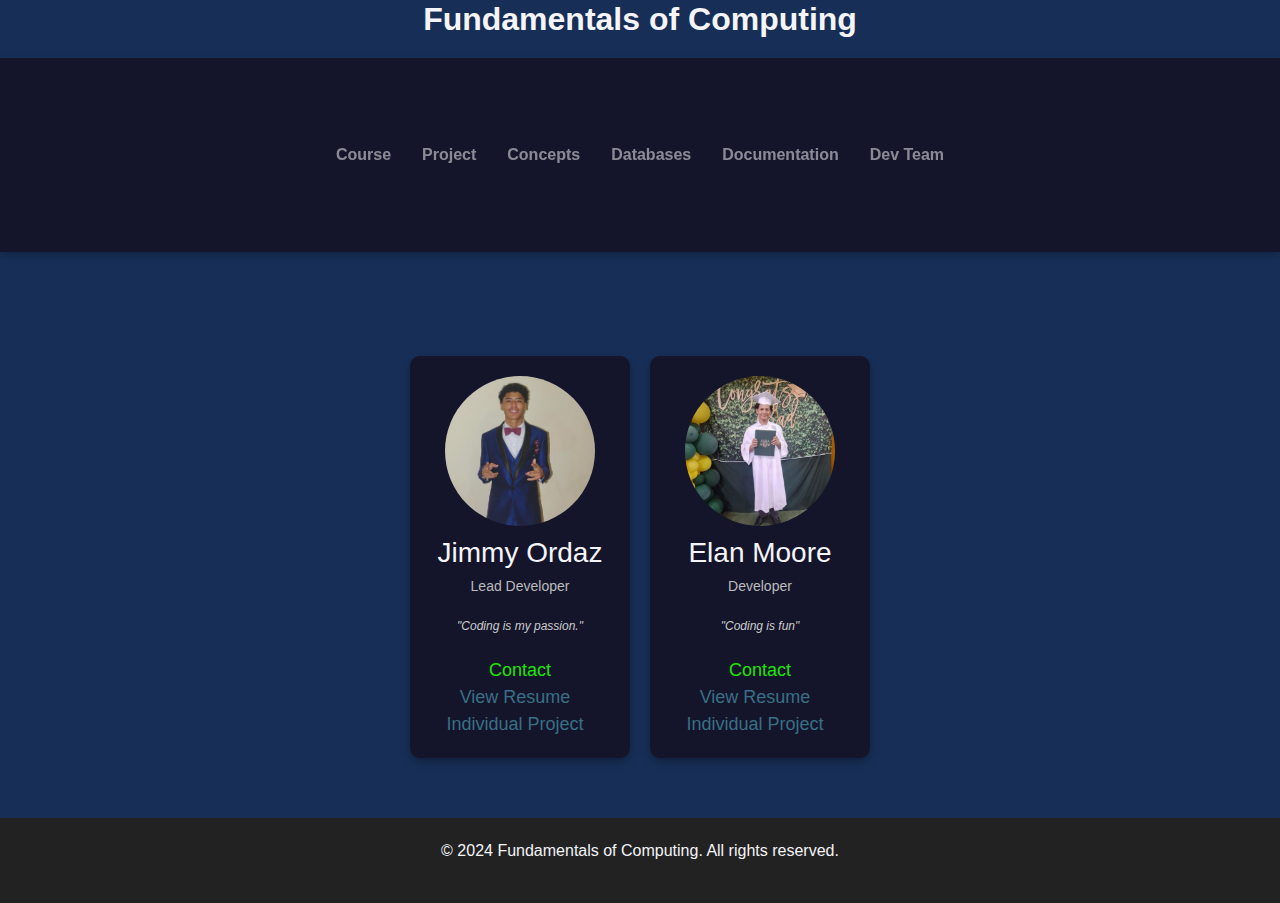
<file: aboutme.html>
<!DOCTYPE html>
<html lang="en">
<head>
    <meta charset="utf-8">
    <meta name="viewport" content="width=device-width, initial-scale=1">
    <title>Fundamentals of Computing</title>
    <link rel="stylesheet" href="https://maxcdn.bootstrapcdn.com/bootstrap/4.0.0/css/bootstrap.min.css">
    
    <style>
        body {
            font-family: 'Lato', sans-serif;
            color: #f9f4f4;
            background-color: #172f57;
            margin: 0;
        }

        /* Updated Navbar Styles */
        .navbar {
            background-color:  #14152b;
            padding: 15px 20px;
            box-shadow: 0 4px 8px rgba(0, 0, 0, 0.2);
            display: flex;
            justify-content: space-between;
            align-items: center;
            position: sticky;
            top: 0;
            z-index: 1000;
            transition: background-color 0.3s ease;
        }

        .navbar:hover {
            background-color: #444;
        }

        .navbar-brand {
            font-size: 24px;
            color: #f4f4f9;
            text-decoration: none;
            display: flex;
            align-items: center;
            transition: color 0.3s ease;
        }

        .navbar-brand img {
            height: 40px;
            margin-right: 10px;
        }

        .navbar-brand:hover {
            color: #ffcc00;
        }

        .navbar-nav {
            list-style: none;
            display: flex;
            gap: 15px;
            margin: 0;
        }

        .navbar-nav a {
            color: #f4f4f9;
            text-decoration: none;
            font-size: 16px;
            padding: 10px 15px;
            transition: background-color 0.3s ease, transform 0.3s ease;
            border-radius: 5px;
            font-weight: bold;
        }

        .navbar-nav a:hover {
            background-color: #555;
            transform: scale(1.1);
            letter-spacing: 1px;
        }

        /* General Container */
        .container {
            padding: 60px 80px;
        }

        h2 {
            text-align: center;
            margin-bottom: 20px;
            color: #f4f4f9;
        }

        p {
            line-height: 1.6;
            margin-bottom: 20px;
        }

        /* Team Section */
        .team {
            display: flex;
            justify-content: center;
            flex-wrap: wrap;
            gap: 20px;
            margin-top: 20px;
        }

        .team-member {
            text-align: center;
            max-width: 220px;
            background-color: #14152b;
            padding: 20px;
            border-radius: 10px;
            box-shadow: 0 4px 8px rgba(0, 0, 0, 0.3);
            transition: transform 0.3s ease, box-shadow 0.3s ease;
        }

        .team-member:hover {
            transform: translateY(-10px);
            box-shadow: 0 6px 12px rgba(0, 0, 0, 0.4);
        }

        .team-member img {
            width: 150px;  
            height: 150px; 
            border-radius: 50%; 
            object-fit: cover;
            margin-bottom: 10px;
        }

        .team-member h3 {
            margin-bottom: 5px;
            color: #f4f4f9;
        }

        .team-member p {
            color: #bbb;
            font-size: 14px;
        }

        /* Quote Styling */
        .team-member .quote {
            font-style: italic;
            color: #ccc;
            font-size: 12px;
            margin-bottom: 10px;
        }

        /* Contact Information */
        .team-member .contact-info {
            font-size: 18px;
            color: #1fe309; /* Original color for emails */
            margin-top: 10px;
            display: inline-block;
            text-decoration: none;
        }

        .team-member .contact-info:hover {
            text-decoration: underline;
        }

        /* Additional styling specifically for "View Resume" and "Individual Project" links */
        .links a {
            font-size: 18px;
            color: #396f85; /* New color for the links */
            text-decoration: none;
            margin-right: 10px; /* Space between links */
        }

        .links a:hover {
            text-decoration: underline;
        }

        /* Footer */
        footer {
            background-color: #222;
            color: #f4f4f9;
            padding: 20px;
            text-align: center;
        }

        /* Responsive Design */
        @media (max-width: 768px) {
            .navbar-nav {
                flex-direction: column;
                align-items: center;
            }

            .container {
                padding: 40px 20px;
            }

            .team {
                flex-direction: column;
                align-items: center;
            }
        }
    </style>
</head>
<body>

<header>
    <h2><b>Fundamentals of Computing</b></h2>
</header>

<nav class="navbar navbar-expand-lg navbar-dark">
    <div class="container">
        <button class="navbar-toggler" type="button" data-toggle="collapse" data-target="#navbarNav" aria-controls="navbarNav" aria-expanded="false" aria-label="Toggle navigation">
            <span class="navbar-toggler-icon"></span>
        </button>
        <div class="collapse navbar-collapse" id="navbarNav">
            <ul class="navbar-nav mx-auto">
                <li class="nav-item"><a class="nav-link" href="index.html">Course</a></li>
                <li class="nav-item"><a class="nav-link" href="project.html">Project</a></li>
                <li class="nav-item"><a class="nav-link" href="concepts.html">Concepts</a></li>
                <li class="nav-item"><a class="nav-link" href="database.html">Databases</a></li>
                <li class="nav-item"><a class="nav-link" href="documentation.html">Documentation</a></li>
                <li class="nav-item"><a class="nav-link" href="aboutme.html">Dev Team</a></li>
                            </ul>
        </div>
    </div>
</nav>

<section class="container mt-4">
    

    <!-- Team Section -->
    <div class="team">
        <!-- Example Team Member -->
        <div class="team-member">
            <img src="jimmy.jpeg" alt="Team Member 1">
            <h3>Jimmy Ordaz</h3>
            <p>Lead Developer</p>
            <p class="quote">"Coding is my passion."</p>
            <a href="mailto:ordazjimmy3@gmail.com" class="contact-info">Contact </a>
            <div class="links">
                <a href="https://ojim12.github.io/HTML-Resume/Resume.HTML" target="_blank">View Resume</a>
                <a href="https://ojim12.github.io/Individual-Project/index.html">Individual Project</a>
            </div>
        </div>
        <!-- Another Team Member -->
        <div class="team-member">
            <img src="elan.jpg" alt="Team Member 2">
            <h3>Elan Moore</h3>
            <p>Developer</p>
            <p class="quote">"Coding is fun"</p>
            <a href="mailto:jane@example.com" class="contact-info">Contact</a>
            <div class="links">
                <a href="https://papielan.github.io/html-resume/resume.html">View Resume</a>
                <a href="https://papielan.github.io/individual-final-project/aboutme.html">Individual Project</a>
            </div>
        </div>
    </div>

</section>

<footer>
    <p>&copy; 2024 Fundamentals of Computing. All rights reserved.</p>
</footer>

<script src="https://code.jquery.com/jquery-3.2.1.slim.min.js"></script>
<script src="https://cdnjs.cloudflare.com/ajax/libs/popper.js/1.11.0/umd/popper.min.js"></script>
<script src="https://maxcdn.bootstrapcdn.com/bootstrap/4.0.0/js/bootstrap.min.js"></script>

</body>
</html>
</file>
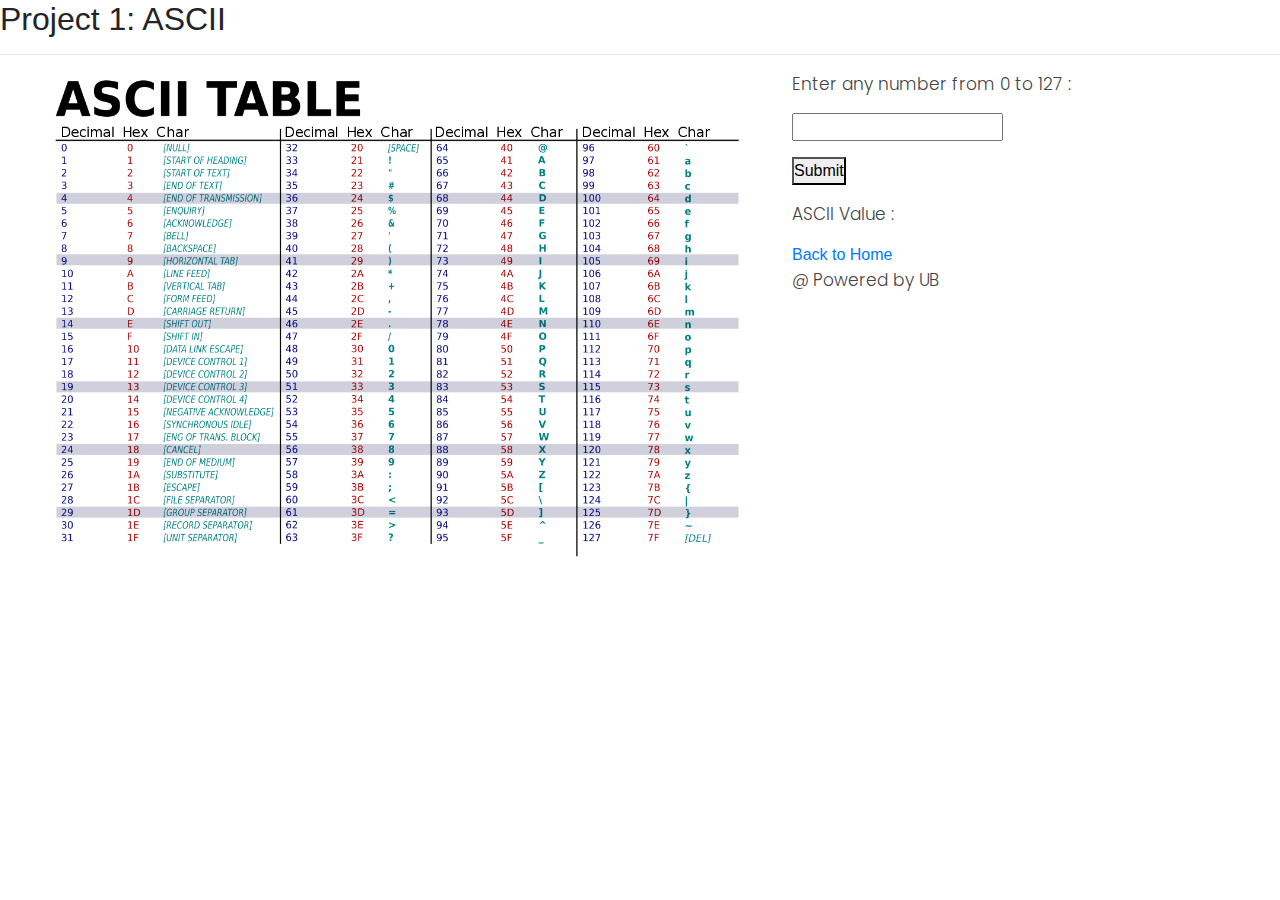
<file: ascii.html>
<!DOCTYPE html>
<html>
<head>
<title>FoC</title>
<link rel="stylesheet" type="text/css" href="style.css">
<link rel="stylesheet" href="https://maxcdn.bootstrapcdn.com/bootstrap/4.0.0/css/bootstrap.min.css" integrity="sha384-Gn5384xqQ1aoWXA+058RXPxPg6fy4IWvTNh0E263XmFcJlSAwiGgFAW/dAiS6JXm" crossorigin="anonymous">
<meta charset="utf-8">
<meta name="viewport" content="width=device-width, initial-scale=1">
<style>
img {
  float: left;
 padding-right: 40px; 
 padding-left: 40px;
 padding-bottom: 40px;
 
}
</style>
</head>
<body>

<section>
<h2>Project 1: ASCII</h2>
<hr>	


<p><img src="ascii.png" style="width:792px;height:528px;"></p>
        
			

<p></p>
<p></p>         


<p>Enter any number from 0 to 127 :</p>
<input id="inputdec" >
<p></p>
<button onclick="decToASCII()">Submit</button>
<p></p>
<p>ASCII Value : </p>
<p id="demo"></p>

<script>
function decToASCII() {
  x = document.getElementById("inputdec").value;
  var res = String.fromCharCode(x);
  document.getElementById("demo").innerHTML = res;
  console.log(res);
}
</script>



</section>


<a href="index.html">Back to Home</a></h3>

<footer>
  <p>@ Powered by UB</p>
</footer>

</body>
</html>
</file>
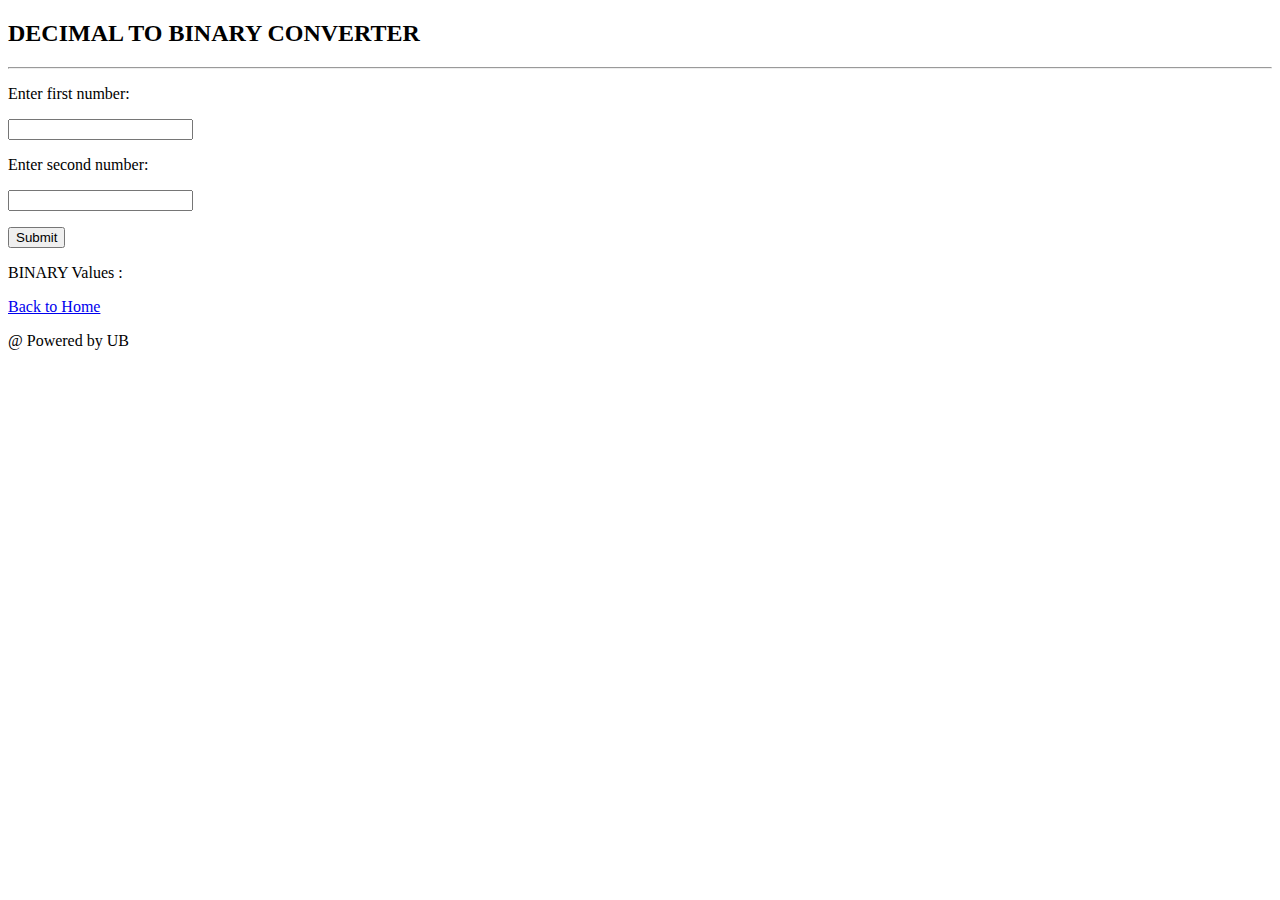
<file: bin.html>
<!DOCTYPE html>
<html>
<head>
<title>FoC</title>
<meta charset="utf-8">
<meta name="viewport" content="width=device-width, initial-scale=1">

</head>
<body>

<section>
<h2>DECIMAL TO BINARY CONVERTER</h2>
<hr>	




<p>Enter first number:</p>
<input type = "number" id="inputdec1" >
<p></p>

<p>Enter second number:</p>
<input type = "number" id="inputdec2" >
<p></p>

<button onclick="decToBin()">Submit</button>
<p></p>
<p>BINARY Values : </p>
<p id="demo"></p>
<p id="demo2"></p>
<p id="demo3"></p>

<script>

  
  function decToBin() {
  var num1 = document.getElementById("inputdec1").value;
  var res1 = (num1 >>> 0).toString(2);
  document.getElementById("demo").innerHTML = res1;
  var num2 = document.getElementById("inputdec2").value;
  var res2 = (num2 >>> 0).toString(2);
  document.getElementById("demo2").innerHTML = res2;
  var ans= +num1 + +num2;
  var res3 = (ans >>> 0).toString(2);
  document.getElementById("demo3").innerHTML = res3;
 
  }
  
</script>



</section>


<a href="index.html">Back to Home</a></h3>

<footer>
  <p>@ Powered by UB</p>
</footer>

</body>
</html>
</file>
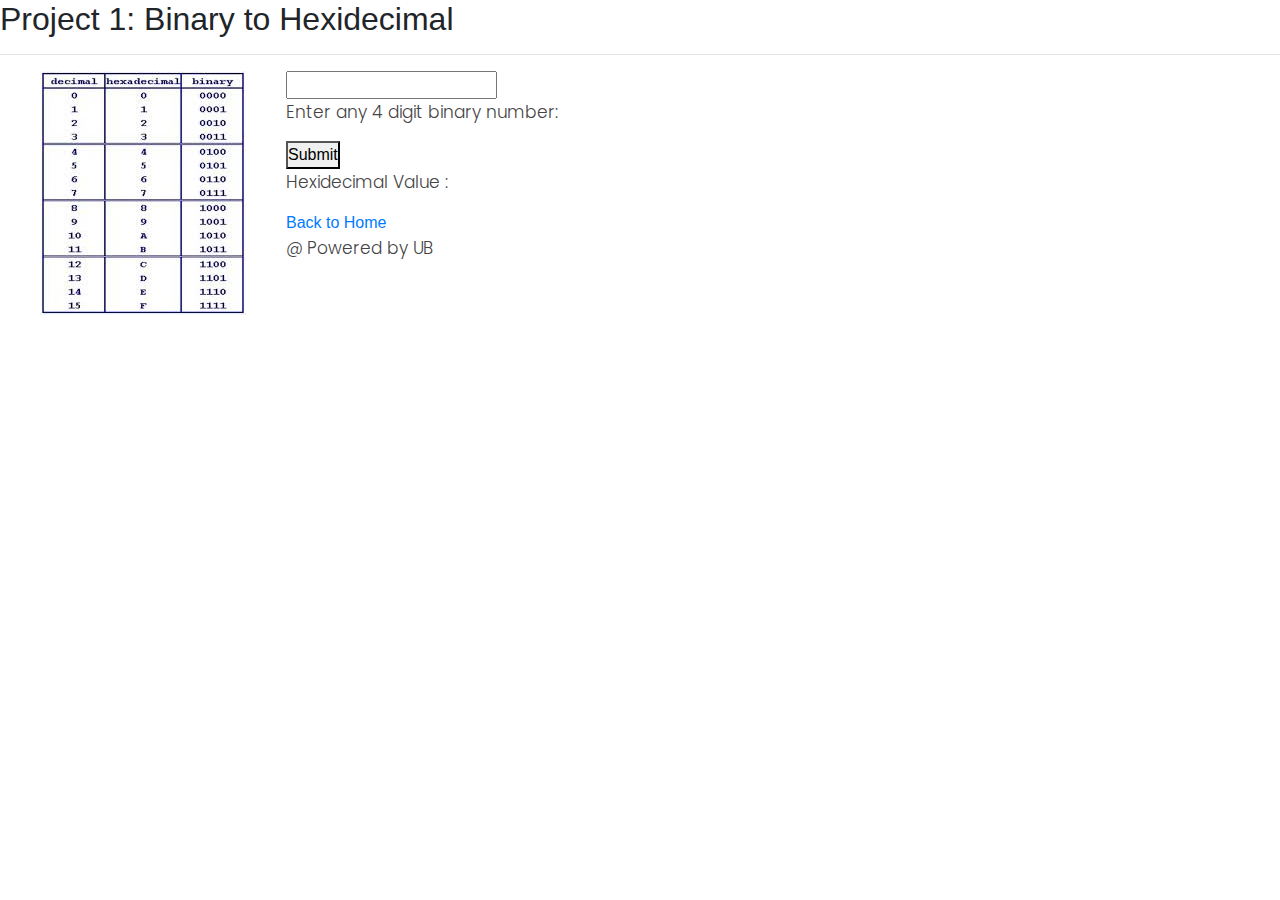
<file: binarytohex.html>
<!DOCTYPE html>
<html>
<head>
<title>FoC</title>
<link rel="stylesheet" type="text/css" href="style.css">
<link rel="stylesheet" href="https://maxcdn.bootstrapcdn.com/bootstrap/4.0.0/css/bootstrap.min.css" integrity="sha384-Gn5384xqQ1aoWXA+058RXPxPg6fy4IWvTNh0E263XmFcJlSAwiGgFAW/dAiS6JXm" crossorigin="anonymous">
<meta charset="utf-8">
<meta name="viewport" content="width=device-width, initial-scale=1">
<style>
img {
  float: left;
 padding-right: 40px; 
 padding-left: 40px;
 padding-bottom: 40px;
 
}
</style>
</head>
<body>

<section>
<h2>Project 1: Binary to Hexidecimal</h2>
<hr>	


<p><img src="bintohex.jpg"></p>
        
			
         
<input type="number" id="inputBin" value="">

<p>Enter any 4 digit binary number:</p>

<button onclick="binToHex()">Submit</button>

<p>Hexidecimal Value : </p>
<p id="demo"></p>

<script>
function binToHex() {
  var x = document.getElementById("inputBin").value;
  var hexOut = parseInt(x , 2).toString(16).toUpperCase();
  document.getElementById("demo").innerHTML = hexOut;
  }
</script>



</section>


<a href="index.html">Back to Home</a></h3>

<footer>
  <p>@ Powered by UB</p>
</footer>

</body>
</html>
</file>
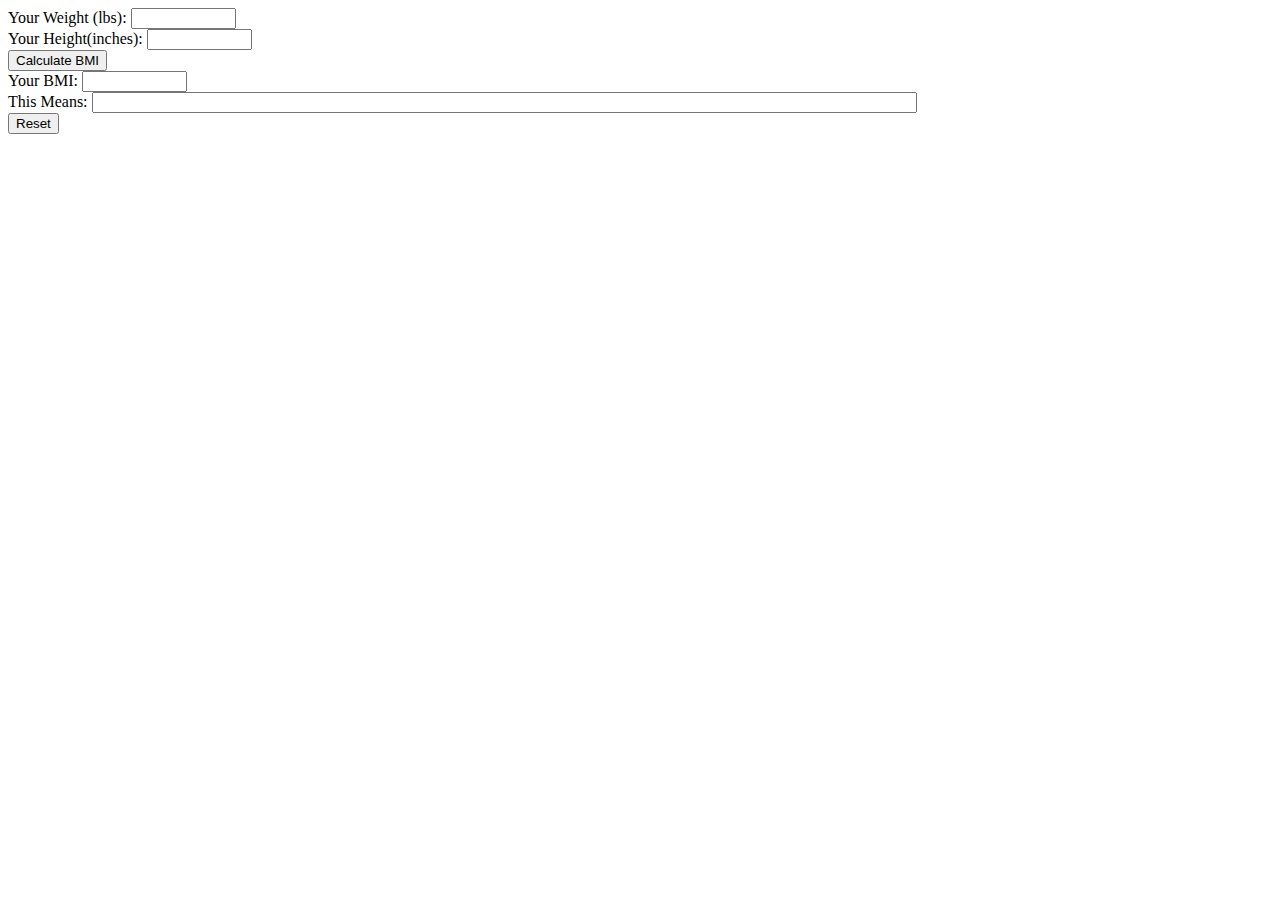
<file: bmi.html>
<!DOCTYPE html>
<html>
<head>
   <link rel="stylesheet" href="https://cdn.jsdelivr.net/npm/bootstrap@4.5.3/dist/css/bootstrap.min.css" integrity="sha384-TX8t27EcRE3e/ihU7zmQxVncDAy5uIKz4rEkgIXeMed4M0jlfIDPvg6uqKI2xXr2" crossorigin="anonymous">
</head>
<body>

<form name="bmiForm">
Your Weight (lbs): <input type="text" name="weight" size="10"><br />
Your Height(inches): <input type="text" name="height" size="10"><br />
<input type="button" value="Calculate BMI" onClick="calculateBmi()"><br />
Your BMI: <input type="text" name="bmi" size="10"><br />
This Means: <input type="text" name="meaning" size="100"><br />
<input type="reset" value="Reset" />
</form>

<script src="myScript.js"></script>

</body>
</html>
</file>
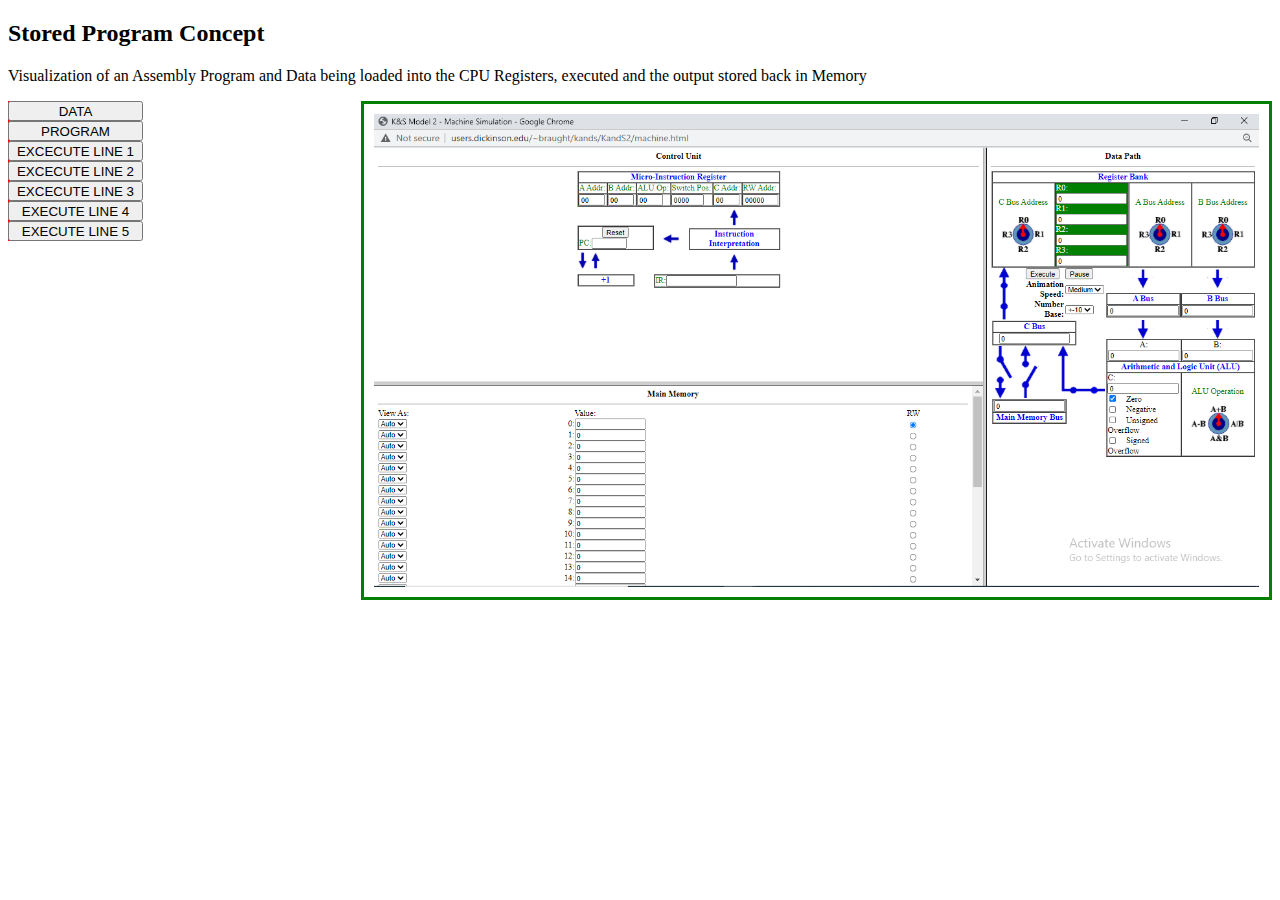
<file: cachemem.html>
<!DOCTYPE html>
<html>
<head>
<style>
img {
  float: right;
}
.myDIV {
  width:100px;
  background-color:red;
  float:left;
}
.center {
  margin: auto;
  width: 70%;
  border: 3px solid green;
  padding: 10px;
}
</style>
</head>
<body>

<h2>Stored Program Concept</h2>

<p>Visualization of an Assembly Program and Data being loaded into the CPU Registers, executed and the output stored back in Memory</p>

<img id="myImage" class = "center" src="ks0.PNG">
<div class="myDIV">
<button style="height:20px;width:135px" onclick="document.getElementById('myImage').src='ks1.PNG'">DATA</button><br>
<button style="height:20px;width:135px" onclick="document.getElementById('myImage').src='ks2.PNG'">PROGRAM</button><br>
<button style="height:20px;width:135px" onclick="document.getElementById('myImage').src='ks3.PNG'">EXCECUTE LINE 1</button><br>
<button style="height:20px;width:135px" onclick="document.getElementById('myImage').src='ks4.PNG'">EXCECUTE LINE 2</button><br>
<button style="height:20px;width:135px" onclick="document.getElementById('myImage').src='ks5.PNG'">EXCECUTE LINE 3</button><br>
<button style="height:20px;width:135px" onclick="document.getElementById('myImage').src='ks6.PNG'">EXECUTE LINE 4</button><br>
<button style="height:20px;width:135px" onclick="document.getElementById('myImage').src='ks7.PNG'">EXECUTE LINE 5</button><br>
</div>




</body>
</html>
</file>
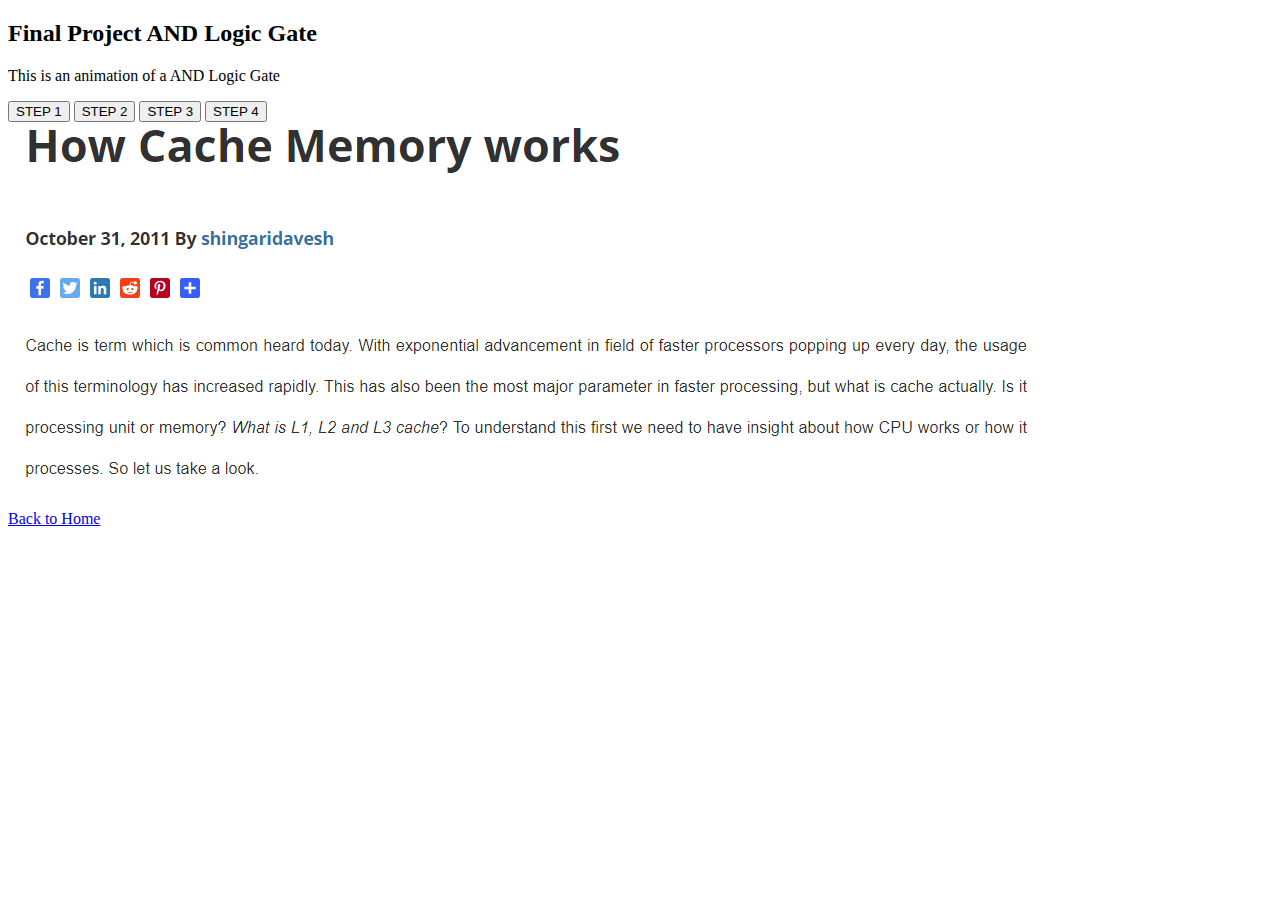
<file: cm.html>
<!DOCTYPE html>
<html>
<body>

<h2> Final Project AND Logic Gate</h2>

<p>This is an animation of a AND Logic Gate</p>


<button onclick="document.getElementById('myImage').src='cm2.PNG'">STEP 1</button>
<button onclick="document.getElementById('myImage').src='cm3.PNG'">STEP 2</button>
<button onclick="document.getElementById('myImage').src='cm4.PNG'">STEP 3</button>
<button onclick="document.getElementById('myImage').src='cm5.PNG'">STEP 4</button>

<img id="myImage" src="cm1.PNG">
<br>
<a href="index.html">Back to Home</a></h3>


</body>
</html>
</file>
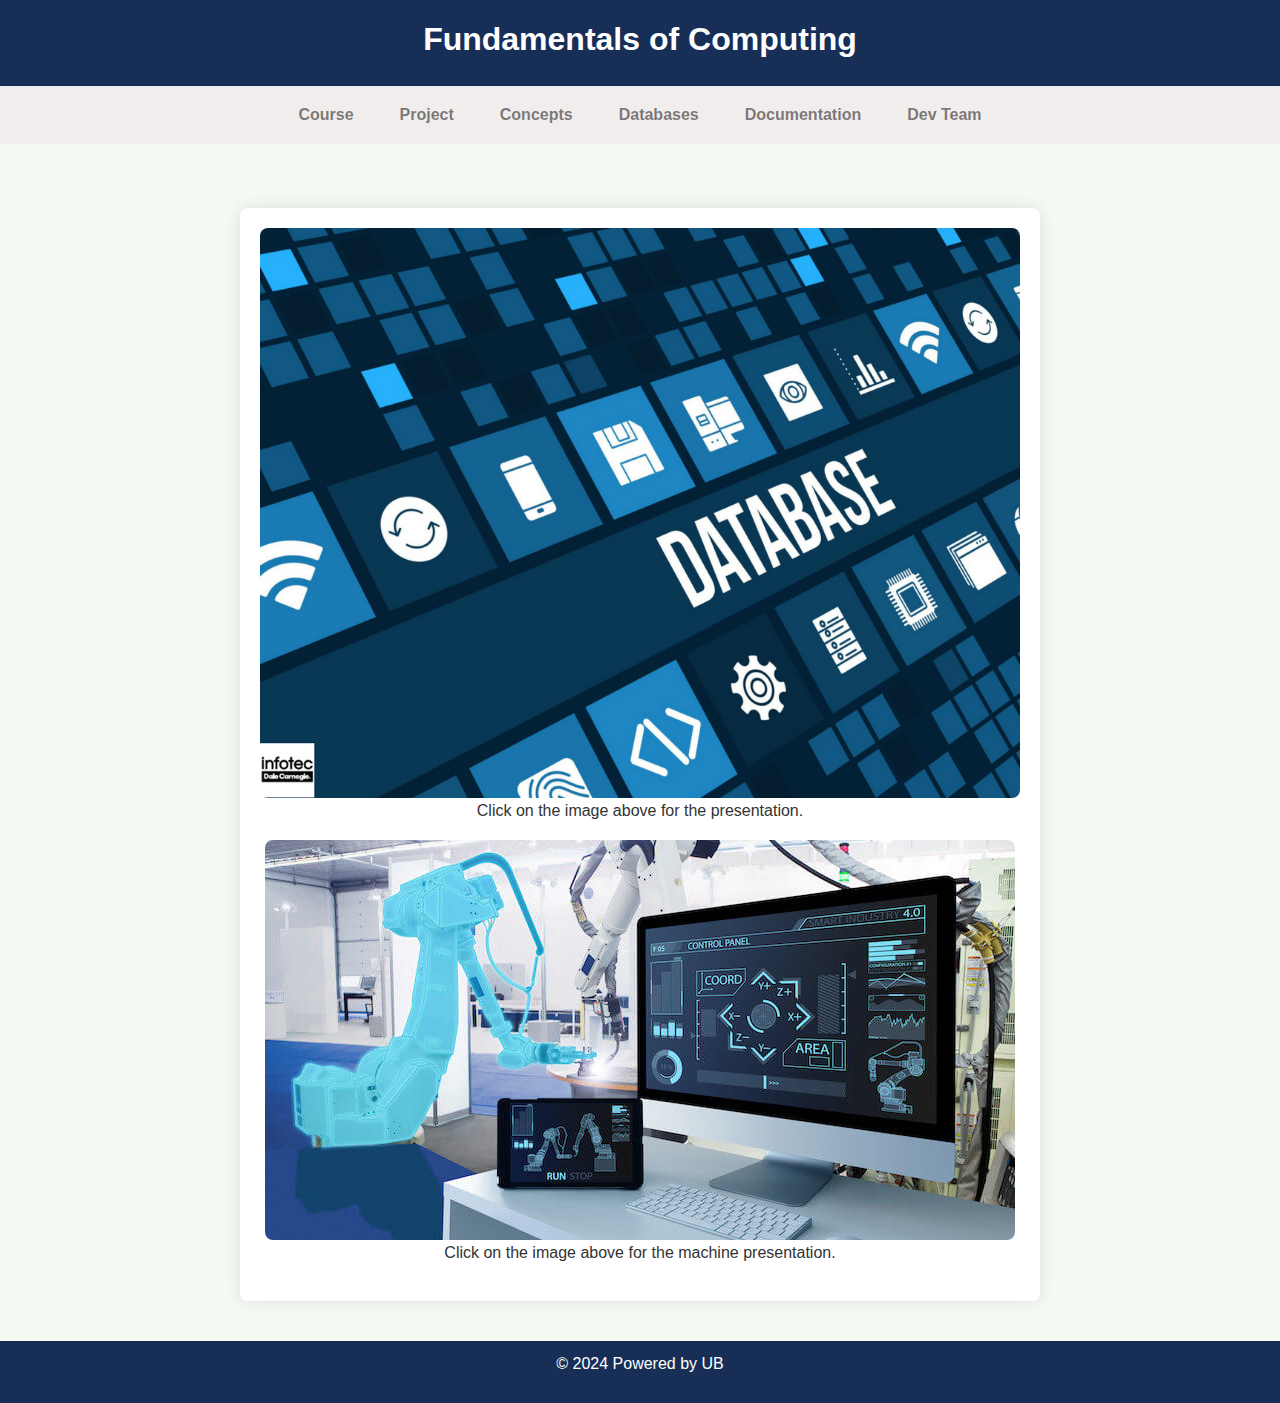
<file: concepts.html>
<!DOCTYPE html>
<html lang="en">
<head>
    <meta charset="utf-8">
    <meta name="viewport" content="width=device-width, initial-scale=1">
    <title>Fundamentals of Computing</title>
    <link rel="stylesheet" href="https://maxcdn.bootstrapcdn.com/bootstrap/4.0.0/css/bootstrap.min.css">
    
    <style>
        body {
            font-family: 'Arial', sans-serif;
            background-color: #f4f9f4; /* Light background */
            color: #333;
            line-height: 1.6;
            animation: fadeIn 1s;
        }
        header {
            background-color: #172f57; /* Blue */
            color: white;
            padding: 20px 0;
            text-align: center;
        }
        nav {
            background-color: #f2eded; /* Peach */
            padding: 10px 0;
        }
        nav ul {
            list-style: none;
            padding: 0;
            text-align: center;
        }
        nav ul li {
            display: inline;
            margin: 0 15px;
        }
        nav a {
            color: white;
            text-decoration: none;
            font-weight: bold;
            transition: color 0.3s;
        }
        nav a:hover {
            color: #e9ecef; /* Light gray */
        }
        section {
            padding: 20px;
            margin-top: 20px;
        }
        article {
            background: white;
            border-radius: 8px;
            padding: 20px;
            box-shadow: 0 0 15px rgba(0, 0, 0, 0.1);
            margin: 20px auto;
            max-width: 800px;
            text-align: center;
        }
        article img {
            max-width: 100%;
            height: auto;
            border-radius: 8px;
        }
        footer {
            text-align: center;
            padding: 10px;
            background-color: #172f57; /* Blue */
            color: white;
            position: relative;
            bottom: 0;
            width: 100%;
        }

        @keyframes fadeIn {
            from { opacity: 0; }
            to { opacity: 1; }
        }
    </style>
</head>
<body>

<header>
    <h2><b>Fundamentals of Computing</b></h2>
</header>

<nav class="navbar navbar-expand-lg navbar-light">
    <div class="container">
        <button class="navbar-toggler" type="button" data-toggle="collapse" data-target="#navbarNav" aria-controls="navbarNav" aria-expanded="false" aria-label="Toggle navigation">
            <span class="navbar-toggler-icon"></span>
        </button>
        <div class="collapse navbar-collapse" id="navbarNav">
            <ul class="navbar-nav mx-auto">
                <li class="nav-item"><a class="nav-link" href="index.html">Course</a></li>
                <li class="nav-item"><a class="nav-link" href="project.html">Project</a></li>
                <li class="nav-item"><a class="nav-link" href="concepts.html">Concepts</a></li>
                <li class="nav-item"><a class="nav-link" href="database.html">Databases</a></li>
                <li class="nav-item"><a class="nav-link" href="documentation.html">Documentation</a></li>
                <li class="nav-item"><a class="nav-link" href="aboutme.html">Dev Team</a></li>
            </ul>
        </div>
    </div>
</nav>

<section class="container mt-4">
    <article>
        <!-- First Image Link -->
        <a href="https://docs.google.com/presentation/d/1LXazPrAKseycdu2jG_MX6aLAwvg0rEOzPePDLJ83jw8/edit#slide=id.p">
            <img src="concept.png" alt="Documentation">
        </a>
        <p>Click on the image above for the presentation.</p>

        <!-- Second Image Link -->
        <a href="https://onedrive.live.com/personal/a2b8cc4a1fb8329a/_layouts/15/Doc.aspx?sourcedoc=%7B89b16e93-308f-426d-b733-930b451c66b2%7D&action=default&redeem=aHR0cHM6Ly8xZHJ2Lm1zL3AvYy9hMmI4Y2M0YTFmYjgzMjlhL0VaTnVzWW1QTUcxQ3R6T1RDMFVjWnJJQlhnQWV4TjBNN2VLWF8wRmM4UUlCLUE_ZT1pVXVXV2I&slrid=2d0c62a1-2011-6000-ed89-597b8569f1e6&originalPath=aHR0cHM6Ly8xZHJ2Lm1zL3AvYy9hMmI4Y2M0YTFmYjgzMjlhL0VaTnVzWW1QTUcxQ3R6T1RDMFVjWnJJQlhnQWV4TjBNN2VLWF8wRmM4UUlCLUE_cnRpbWU9V0hvdnVsOEEzVWc&CID=704d45da-dd19-4bd3-a71e-40f6e49fe256&_SRM=0:G:50&file=Presentation%2035.pptx">
            <img src="Machinepres.jpeg" alt="Machine Presentation">
        </a>
        <p>Click on the image above for the machine presentation.</p>
    </article>
</section>

<footer>
    <p>&copy; 2024 Powered by UB</p>
</footer>

<script src="https://code.jquery.com/jquery-3.2.1.slim.min.js"></script>
<script src="https://cdnjs.cloudflare.com/ajax/libs/popper.js/1.11.0/umd/popper.min.js"></script>
<script src="https://maxcdn.bootstrapcdn.com/bootstrap/4.0.0/js/bootstrap.min.js"></script>

</body>
</html>
</file>
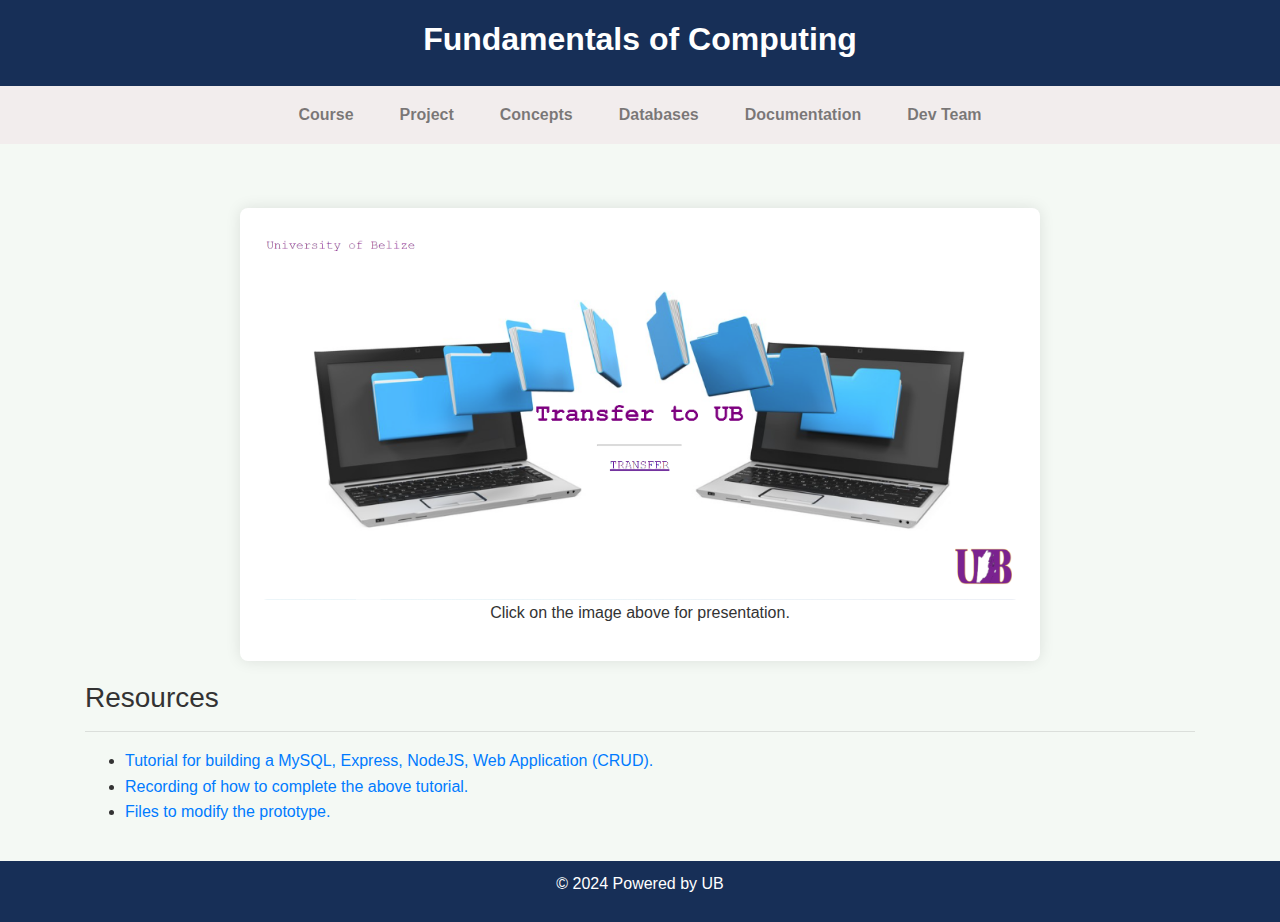
<file: database.html>
<!DOCTYPE html>
<html lang="en">
<head>
    <meta charset="utf-8">
    <meta name="viewport" content="width=device-width, initial-scale=1">
    <title>Fundamentals of Computing</title>
    <link rel="stylesheet" href="https://maxcdn.bootstrapcdn.com/bootstrap/4.0.0/css/bootstrap.min.css">
    <style>
        body {
            font-family: Arial, sans-serif;
            background-color: #f4f9f4; /* Light background */
            color: #333;
            line-height: 1.6;
            animation: fadeIn 1s;
        }
        header {
            background-color: #172f57; /* Blue */
            color: white;
            padding: 20px 0;
            text-align: center;
        }
        nav {
            background-color: #f2eded; /* Peach */
            padding: 10px 0;
        }
        nav ul {
            list-style: none;
            padding: 0;
            text-align: center;
        }
        nav ul li {
            display: inline;
            margin: 0 15px;
        }
        nav a {
            color: white;
            text-decoration: none;
            font-weight: bold;
            transition: color 0.3s;
        }
        nav a:hover {
            color: #e9ecef; /* Light gray */
        }
        section {
            padding: 20px;
            margin-top: 20px;
        }
        article {
            background: white;
            border-radius: 8px;
            padding: 20px;
            box-shadow: 0 0 15px rgba(0, 0, 0, 0.1);
            margin: 20px auto;
            max-width: 800px;
            text-align: center;
        }
        article img {
            max-width: 100%;
            height: auto;
            border-radius: 8px;
        }
        footer {
            text-align: center;
            padding: 10px;
            background-color: #172f57; /* Blue */
            color: white;
            position: relative;
            bottom: 0;
            width: 100%;
        }

        @keyframes fadeIn {
            from { opacity: 0; }
            to { opacity: 1; }
        }
    </style>
</head>
<body>

<header>
    <h2><b>Fundamentals of Computing</b></h2>
</header>

<nav class="navbar navbar-expand-lg navbar-light">
    <div class="container">
        <button class="navbar-toggler" type="button" data-toggle="collapse" data-target="#navbarNav" aria-controls="navbarNav" aria-expanded="false" aria-label="Toggle navigation">
            <span class="navbar-toggler-icon"></span>
        </button>
        <div class="collapse navbar-collapse" id="navbarNav">
            <ul class="navbar-nav mx-auto">
                <li class="nav-item"><a class="nav-link" href="index.html">Course</a></li>
                <li class="nav-item"><a class="nav-link" href="project.html">Project</a></li>
                <li class="nav-item"><a class="nav-link" href="concepts.html">Concepts</a></li>
                <li class="nav-item"><a class="nav-link" href="database.html">Databases</a></li>
                <li class="nav-item"><a class="nav-link" href="documentation.html">Documentation</a></li>
                <li class="nav-item"><a class="nav-link" href="aboutme.html">Dev Team</a></li>
            </ul>
        </div>
    </div>
</nav>

<section class="container mt-4">
    <article>
        <a href="https://drive.google.com/file/d/1ltu1M5V2ANHTW3aCDgZtsI5KtosQoJq-/view?usp=sharing">
            <img src="ts3.PNG" alt="Database Presentation" class="img-fluid">
        </a>
        <p>Click on the image above for presentation.</p>
    </article>
    
    <h3>Resources</h3>
    <hr>
    <ul>
        <li><a href="https://www.mynotepaper.com/nodejs-simple-crud-with-expressjs-and-mysql">Tutorial for building a MySQL, Express, NodeJS, Web Application (CRUD).</a></li>
        <li><a href="https://drive.google.com/file/d/1Me4wY_6wZ1kNq5Hx-N4QxMBqStLHXGAo/view?usp=sharing">Recording of how to complete the above tutorial.</a></li>
        <li><a href="https://drive.google.com/drive/folders/1pQZ1BlXeISWw5-_gv63aUHiho6t9zaub?usp=sharing">Files to modify the prototype.</a></li>
    </ul>
</section>

<footer>
    <p>&copy; 2024 Powered by UB</p>
</footer>

<script src="https://code.jquery.com/jquery-3.2.1.slim.min.js"></script>
<script src="https://cdnjs.cloudflare.com/ajax/libs/popper.js/1.11.0/umd/popper.min.js"></script>
<script src="https://maxcdn.bootstrapcdn.com/bootstrap/4.0.0/js/bootstrap.min.js"></script>

</body>
</html>
</file>
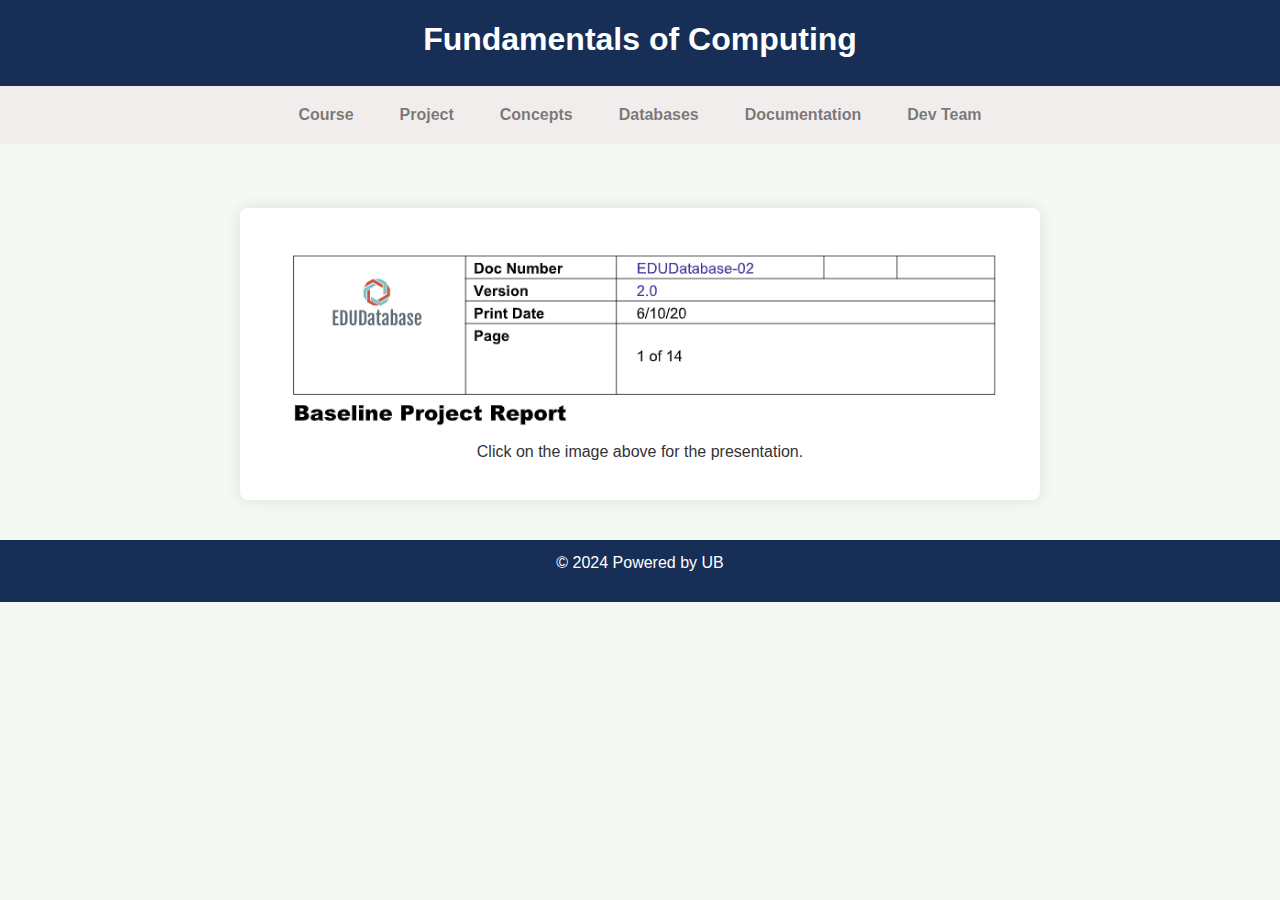
<file: documentation.html>
<!DOCTYPE html>
<html lang="en">
<head>
    <meta charset="utf-8">
    <meta name="viewport" content="width=device-width, initial-scale=1">
    <title>Fundamentals of Computing</title>
    <link rel="stylesheet" href="https://maxcdn.bootstrapcdn.com/bootstrap/4.0.0/css/bootstrap.min.css">
    <style>
        body {
            font-family: Arial, sans-serif;
            background-color: #f4f9f4; /* Light background */
            color: #333;
            line-height: 1.6;
            animation: fadeIn 1s;
        }
        header {
            background-color: #172f57; /* Blue */
            color: white;
            padding: 20px 0;
            text-align: center;
        }
        nav {
            background-color: #f2eded; /* Peach */
            padding: 10px 0;
        }
        nav ul {
            list-style: none;
            padding: 0;
            text-align: center;
        }
        nav ul li {
            display: inline;
            margin: 0 15px;
        }
        nav a {
            color: white;
            text-decoration: none;
            font-weight: bold;
            transition: color 0.3s;
        }
        nav a:hover {
            color: #e9ecef; /* Light gray */
        }
        section {
            padding: 20px;
            margin-top: 20px;
        }
        article {
            background: white;
            border-radius: 8px;
            padding: 20px;
            box-shadow: 0 0 15px rgba(0, 0, 0, 0.1);
            margin: 20px auto;
            max-width: 800px;
            text-align: center;
        }
        article img {
            max-width: 100%;
            height: auto;
            border-radius: 8px;
        }
        footer {
            text-align: center;
            padding: 10px;
            background-color: #172f57; /* Blue */
            color: white;
            position: relative;
            bottom: 0;
            width: 100%;
        }

        @keyframes fadeIn {
            from { opacity: 0; }
            to { opacity: 1; }
        }
    </style>
</head>
<body>

<header>
    <h2><b>Fundamentals of Computing</b></h2>
</header>

<nav class="navbar navbar-expand-lg navbar-light">
    <div class="container">
        <button class="navbar-toggler" type="button" data-toggle="collapse" data-target="#navbarNav" aria-controls="navbarNav" aria-expanded="false" aria-label="Toggle navigation">
            <span class="navbar-toggler-icon"></span>
        </button>
        <div class="collapse navbar-collapse" id="navbarNav">
            <ul class="navbar-nav mx-auto">
                <li class="nav-item"><a class="nav-link" href="index.html">Course</a></li>
                <li class="nav-item"><a class="nav-link" href="project.html">Project</a></li>
                <li class="nav-item"><a class="nav-link" href="concepts.html">Concepts</a></li>
                <li class="nav-item"><a class="nav-link" href="database.html">Databases</a></li>
                <li class="nav-item"><a class="nav-link" href="documentation.html">Documentation</a></li>
                <li class="nav-item"><a class="nav-link" href="aboutme.html">Dev Team</a></li>
            </ul>
        </div>
    </div>
</nav>

<section class="container mt-4">
    <article>
        <a href="https://drive.google.com/file/d/1emYNyAIPOih0PMWEr-woOZiIIOPaUv4t/view">
            <img src="documentation.png" alt="Documentation Presentation">
        </a>
        <p>Click on the image above for the presentation.</p>
    </article>
</section>

<footer>
    <p>&copy; 2024 Powered by UB</p>
</footer>

<script src="https://code.jquery.com/jquery-3.2.1.slim.min.js"></script>
<script src="https://cdnjs.cloudflare.com/ajax/libs/popper.js/1.11.0/umd/popper.min.js"></script>
<script src="https://maxcdn.bootstrapcdn.com/bootstrap/4.0.0/js/bootstrap.min.js"></script>
</body>
</html>
</file>
<file: style.css>
/*-------------------------------------------------------------------
    File Name: style.css
-------------------------------------------------------------------*/

/*-------------------------------------------------------------------
    1.import file
-------------------------------------------------------------------*/

@import url('https://fonts.googleapis.com/css?family=Poppins:100,100i,200,200i,300,300i,400,400i,500,500i,600,600i,700,700i,800,800i,900,900i');
@import url('https://fonts.googleapis.com/css?family=Raleway:100,100i,200,200i,300,300i,400,400i,500,500i,600,600i,700,700i,800,800i,900,900i');

/*-------------------------------------------------------------------
    2.basic
-------------------------------------------------------------------*/

body {
    font-size: 14px;
    line-height: normal;
    background-color: #fff;
}

body {
    overflow-x: hidden;
}

* {
    margin: 0;
    padding: 0;
    box-sizing: border-box;
}

h1,
h2,
h3,
h4,
h5,
body,
p {
    font-family: 'Poppins', sans-serif;
}

h1,
h2,
h3,
h4,
h5,
h6 {
    font-weight: 700;
    color: #111428;
}

h1:hover a,
h2:hover a,
h3:hover a,
h4:hover a,
h5:hover a,
h6:hover a {
    color: #121212 !important;
}

h1 {
    font-size: 32px;
    line-height: 40px;
    margin-bottom: 23px
}

h2 {
    font-size: 50px;
    line-height: 55px;
    margin-bottom: 20px;
    color: #030101;
    font-weight: 700;
}

h3 {
    font-size: 35px;
    line-height: normal;
    margin-bottom: 17px;
    font-weight: 600;
    color: #111428;
    letter-spacing: -1px;
    line-height: 35px;
}

h4 {
    font-size: 19px;
    line-height: 29px;
    margin-bottom: 14px
}

h5 {
    font-size: 17px;
    line-height: 25px;
    margin-bottom: 11px
}

h6 {
    font-size: 16px;
    line-height: 24px;
    margin-bottom: 11px
}

a {
    color: #121212;
}

body,
p {
    color: #9f9f9f;
}

p {
    margin-bottom: 30px;
    font-size: 17px;
    line-height: normal;
    color: #444;
    font-weight: 300;
}

p.large {
    margin-bottom: 30px;
    font-size: 17px;
    line-height: 28px;
    color: #252626;
    font-weight: 300;
    margin-top: 5px;
}

ol,
ul {
    list-style: none;
    margin: 0;
}

a {
    text-decoration: none !important;
}

.white_fonts p,
.white_fonts h1,
.white_fonts h2,
.white_fonts h3,
.white_fonts h4,
.white_fonts h5,
.white_fonts h6,
.white_fonts ul,
.white_fonts ul li,
.white_fonts ul li a,
.white_fonts ul i,
.white_fonts .post_info i,
.white_fonts div,
.white_fonts a.read_morem,
.white_fonts small {
    color: #fff !important;
}

.blockquote {
    border: 1px solid #e2e2e2 !important;
    background: #fff none repeat scroll 0 0;
    font-size: 1.1rem;
    font-style: italic;
    margin-bottom: 1.5rem;
    border-radius: 0 !important;
    padding: 2rem;
}

.check li:before {
    content: "\f06c";
    font-family: "FontAwesome";
    font-size: 16px;
    left: 0;
    padding-right: 8px;
    position: relative;
    top: 2px;
}

.check li {
    list-style: none;
    margin-bottom: 0.5rem;
}

.check li:last-child {
    margin-bottom: 0;
}

.check {
    margin-left: 0;
    padding-left: 0;
    margin: 0;
}

.check li a {}

hr.invis {
    border: 0;
    margin: 2rem 0;
}

.margin_top_0 {
    margin-top: 0 !important;
}

.margin_top_10 {
    margin-top: 10px;
}

.margin_top_20 {
    margin-top: 20px;
}

.margin_top_30 {
    margin-top: 30px !important;
}

.margin_top_40 {
    margin-top: 40px;
}

.margin_top_50 {
    margin-top: 50px !important;
}

.margin_top_60 {
    margin-top: 60px;
}

.margin_top_70 {
    margin-top: 70px;
}

.margin_top_80 {
    margin-top: 80px;
}

.margin_top_90 {
    margin-top: 90px;
}

.margin_top_100 {
    margin-top: 100px;
}

.margin_bottom_0 {
    margin-bottom: 0 !important;
}

.margin_bottom_10 {
    margin-bottom: 10px;
}

.margin_bottom_20 {
    margin-bottom: 20px;
}

.margin_bottom_30 {
    margin-bottom: 30px;
}

.margin_bottom_40 {
    margin-bottom: 40px;
}

.margin_bottom_50 {
    margin-bottom: 50px;
}

.margin_bottom_60 {
    margin-bottom: 60px;
}

.margin_bottom_70 {
    margin-bottom: 70px;
}

.margin_bottom_80 {
    margin-bottom: 80px;
}

.margin_bottom_90 {
    margin-bottom: 90px;
}

.margin_bottom_100 {
    margin-bottom: 100px;
}

.span1,
.span2,
.span3,
.span4,
.span5,
.span6,
.span7,
.span8,
.span9,
.span10 {
    padding: 0 15px;
    float: left;
    min-height: 25px;
}

.border_radius_0 {
    border-radius: 0 !important;
}

.span1 {
    width: 10%;
}

.span2 {
    width: 20%;
}

.span3 {
    width: 30%;
}

.span4 {
    width: 40%;
}

.span5 {
    width: 50%;
}

.span6 {
    width: 60%;
}

.span7 {
    width: 70%;
}

.span8 {
    width: 80%;
}

.span9 {
    width: 90%;
}

.span10 {
    width: 100%;
}

.center {
    justify-content: center;
    display: flex;
}

.full {
    width: 100%;
    float: left;
}

.only_md_display {
    display: none;
}

.cpy p {
    margin: 0;
}

.cpy p {
    margin: 15px 0;
    text-align: center;
    font-size: 16px;
    font-weight: 300;
}

.margin_bottom_0 {
    margin-bottom: 0 !important; 
}

a:focus, a:hover {
    color: #06389e;
    text-decoration: underline;
}

button {
    cursor: pointer;
}

button.navbar-toggler .fa-close {
    display: none;
}

button.navbar-toggler[aria-expanded="false"] .fa-bars {
    display: block;
}

button.navbar-toggler[aria-expanded="true"] .fa-close {
    display: block;
}

button.navbar-toggler[aria-expanded="true"] .fa-bars {
    display: none;
}

.footer_menu ul li {
    font-size: 16px;
    line-height: 30px;
}

.footer_menu ul li a {
    color: #fff;
    font-weight: 300;
}

.field input {
    width: 100%;
    margin-top: 10px;
    border: none;
    min-height: 45px;
    padding: 0 20px;
    line-height: 45px;
    font-size: 15px;
    font-family: 'Poppins', sans-serif;
}

.form_cont form {
    width: 100%;
}

.form_cont form input {
    width: 100%;
    border-radius: 200px;
    height: 60px;
    padding: 10px 30px;
    background: #e7e6e6;
    font-size: 17px;
    color: #929292;
    font-weight: 200;
    border: none;
    margin: 20px 0 0 0;
}

.form_cont form textarea {
    width: 100%;
    border-radius: 200px;
    height: 100px;
    padding: 20px 30px;
    background: #e7e6e6;
    font-size: 17px;
    color: #929292;
    border: none;
    font-weight: 200;
    margin: 20px 0 0 0;
}

.form_cont button {
    width: 185px;
    background: #f06008;
    border: none;
    color: #fff;
    height: 65px;
    font-size: 18px;
    font-weight: 300;
    border-radius: 100px;
    line-height: 72px;
    text-transform: uppercase;
    margin-top: 20px;
}

.padding_bottom_0 {
    padding-bottom: 0 !important;
}

.padding-left_0 {
    padding-left: 0;
}

.blog_detail h3 {
    text-transform: none;
    font-weight: 500;
    line-height: 32px;
    margin-bottom: 20px;
    text-align: justify;
}

.form_contact_main .field {
    width: 50%;
    float: left;
    padding: 0 5px;
}

.half_grey_section {
    background: #252525;
}

.br_single_blog_2 {
    float: left;
    width: 100%;
    margin: 15px 0;
}

.br_single_blog_2 hr {
    border-top: 2px dotted #d3d3d3;
    margin-top: 25px;
    margin-bottom: 25px;
}

.layout_padding_grey_half {
    padding: 80px 105px 80px 90px;
    text-align: center;
}

.layout_padding {
    padding: 90px 0;
}

.width_50 {
    width: 50%;
}

.ekko-lightbox-nav-overlay a {
    opacity: 1 !important;
}

.ekko-lightbox .modal-content {
    box-shadow: none !important;
    border: solid #fff 4px;
}

.modal-backdrop.show {
    opacity: 0.7;
}

.text_align_center {
    text-align: center;
}

.field {
    float: left;
    width: 100%;
    margin-bottom: 5px;
}

.field label {
    float: left;
    width: 36%;
    font-size: 14px;
    font-weight: 500;
    color: #000000;
    margin: 0;
    min-height: 40px;
    line-height: 40px;
}

.custom_field {
    float: right;
    width: 64%;
    background: #f8f8f8;
    border: solid #e1e1e1 1px;
    min-height: 40px;
    border-radius: 5px;
    color: #000;
    font-size: 14px;
    padding: 5px 15px;
}

.field label {
    float: left;
    width: 36%;
    font-size: 14px;
    font-weight: 500;
    color: #000000;
    margin: 0;
    min-height: 40px;
    line-height: 40px;
}

.form_full label {
    width: 100%;
}

form#commant_form div.field textarea.custom_field {
    margin-bottom: 10px;
}

.form_full textarea {
    min-height: 100px;
    width: 100%;
}

.border-radius_0 {
    border-radius: 0 !important;
}

.form_full input,
.form_full select {
    width: 100%;
    height: 50px;
}

.main_full.inner_page {
    background: #80909c;
    text-align: center;
    min-height: 180px;
}

.main_full.inner_page h3 {
    color: #fff;
    margin: 0;
    font-weight: 600;
    text-transform: uppercase;
    line-height: 175px;
    text-align: center;
}

.small_heading.main-heading {
    margin-bottom: 20px;
    width: 100%;
}

.small_heading.main-heading h2 {
    font-size: 20px;
    margin-bottom: 5px;
    font-weight: 600;
}

.main-heading::after {
    width: 30px;
    height: 4px;
    background: #feb61a;
    content: "";
    margin: 0;
    display: block;
    position: relative;
}

.slide_cont {
    position:
     absolute;
    top: 415px;
    width: 100%;
}

.product_section {
    position: relative;
    z-index: 1;
}

.slider_banner img {
    width: 100%;
}

.slider_banner {
    position: relative;
    text-align: center;
}

.slide_cont {
    position: absolute;
    top: 415px;
}

.slide_cont h3 {
    color: #fff;
    font-size: 70px;
    letter-spacing: -2px;
    margin: 0 0 60px 0;
    font-weight: 700;
}

.slider_cont_inner {

    width: 1085px;
    text-align: center;
    margin: 0 auto;

}

.slider_cont_inner p {

    color: #fff;
    font-size: 21px;

}

.time_table ul li {
    font-size: 21px;
    color: #000;
    float: left;
}

.time_table {
    background: rgba(255,255,255,.85);
    margin-top: 110px;
    min-height: 560px;
    padding: 30px;
}

.blue_bt {
    width: 265px;
    height: 65px;
    background: #0e24cb;
    color: #fff;
    text-align: center;
    line-height: 65px;
    font-size: 20px;
    font-weight: 400;
    margin: 45px auto 0;
    display: flex;
    justify-content: center;
}

.blue_bt:hover,
.blue_bt:focus {
   background: #111;
   color: #fff;
   transition: ease all 0.5s;
}

.cours + h3 {
    margin-top: 30px;
    font-size: 28px;
}

.cours img {
    max-width: 100%;
}

.cours_timging_bg {
    background: url("images/cours_bg.jpg");
    min-height: 780px;
    width: 100%;
    margin-top: 50px;
}

.time_table {
    background: rgba(255,255,255,.85);
    margin-top: 110px;
    min-height: 560px;
    padding: 70px 200px;
}

.time_table ul {
    width: 100%;
}

.time_table ul li {
    float: left;
    width: 50%;
    font-size: 30px;
    font-weight: 300;
    color: #000;
    line-height: 60px;
}

.theme_color_text {
    color: #06389e;
}

.testimonial h3 {
    font-size: 40px;
    font-weight: 400;
    margin-top: 30px;
}

.testimonial h3 small {
    font-size: 22px;
    font-weight: 400;
    line-height: normal;
}

.testimonial h4 {
    font-size: 30px;
    font-weight: 500;
    margin-bottom: 20px;
}

body#inner_page header.header {
    background-image: url('images/slider_img.png');
    background-size: 100% auto;
    position: relative;
}

.blue_pattern_bg {
    background-image: url('images/blue_bg.png');
    background-attachment: fixed;
    background-position: center center;
    min-height: 300px;
    padding: 100px 0 0;
}

.blue_pattern_bg h4 {
    color: #fff;
    font-size: 28px;
    font-weight: 400;
    margin-bottom: 15px;
}

.blue_pattern_bg p {
    margin: 0 !important;
    color: #fff;
}

.form_subribe input {
    width: 100%;
    background: #fff;
    border: none;
    height: 60px;
    padding: 0 170px 0 25px;
    font-size: 18px;
    line-height: 60px;
}

form {
    position: relative;
}

.form_subribe button {
    background: #f06008;
    border: none;
    color: #fff;
    float: right;
    position: absolute;
    right: 0;
    top: 0;
    width: 170px;
    height: 60px;
    font-size: 18px;
    font-weight: 400;
    line-height: 62px;
}

.form_subribe {
    border-radius: 75px;
    overflow: hidden;
    margin-top: 15px;
}

.footer {
    background: #3a3a3a;
}

.footer_link_heading h3 {
    color: #fff;
    font-size: 22px;
    font-weight: 300;
    letter-spacing: 0;
}

.footer_menu ul {
    list-style: none;
}

.footer_menu ul li {

}

/**---- Style the tab ----**/

.tab-details {
    float: right;
    padding: 2rem 0;
    width: 80%;
    background-color: #ffffff;
}

.tab-details .blog-meta h4 {
    font-size: 14px;
    margin: 0;
    padding: 0.5rem 0 0;
    line-height: 1.4;
}

div.tab {
    float: left;
    padding: 2rem 0;
    width: 20%;
    position: static;
    height: 100%;
    background-color: #121212;
}

div.tab button {
    display: block;
    background-color: inherit;
    color: black;
    padding: 0.9rem 1rem 0.7rem;
    width: 100%;
    border: 0;
    outline: none;
    text-align: right;
    cursor: pointer;
    -webkit-transition: all .3s ease-in-out;
    -moz-transition: all .3s ease-in-out;
    -ms-transition: all .3s ease-in-out;
    -o-transition: all .3s ease-in-out;
    transition: all .3s ease-in-out;
    font-size: 14px;
    font-weight: 400;
    border-bottom: 0 solid #303030;
    line-height: 1;
    text-transform: capitalize;
}

div.tab button:hover,
div.tab button.active {
    background-color: #ffffff;
    border-right: 0 solid #303030;
    border-bottom: 0 solid #303030;
    border-left: 0 solid #303030;
}

div.tab button:hover {
    border-top: 0;
}

.tabcontent {
    padding: 0 2rem;
    display: none;
}

.tabcontent.active {
    display: block;
}


/* Style the topbar-section */

.topsocial .fa {
    margin-right: 0.5rem;
    font-size: 15px;
}

.topbar-section {
    display: block;
    position: relative;
    background-color: #1d1d1d;
    padding: 0.8rem 2rem;
    font-size: 14px;
}

.blog-list-widget .w-100,
.footer,
.header .dropdown-item,
.header .dropdown-item:hover,
.header .dropdown-item:focus,
div.tab button,
.topbar-section,
.topbar-section a {
    color: rgba(255, 255, 255, 1) !important;
}

div.tab button:hover,
div.tab button.active,
.topbar-section a:focus,
.topbar-section a:hover {
    color: rgba(255, 255, 255, 1) !important;
}

.topbar-section .list-inline {
    margin: 0;
    padding: 0;
}

.topbar-section .tooltip-inner {
    margin-top: 10px !important;
}

.topbar-section .list-inline-item {
    padding: 0 0 0 0.5rem !important;
}

.custom-select {
    border: 1px solid #e2e2e2;
    border-radius: 0;
    color: #464a4c;
    display: inline-block;
    font-size: 12px;
    font-weight: lighter;
    line-height: 1.25;
    max-width: 100%;
    min-height: 45px;
    outline: medium none;
    width: 100%;
}

.table-bordered thead td,
.table-bordered thead th {
    border: 0 none;
}

.page-title {
    position: relative;
    padding: 3rem 0 3rem;
}

.page-title h1 {
    font-size: 34px;
    margin-bottom: 0;
    font-weight: bold;
}

.page-title p {
    font-size: 18px;
    margin-bottom: 0;
    padding-bottom: 0;
}

.breadcrumb-item {
    display: inline;
    text-transform: uppercase;
    letter-spacing: 1px;
    font-size: 11px;
    float: none;
}

.breadcrumb {
    margin-top: 1.6em;
    background-color: transparent;
    border-radius: 0;
    list-style: outside none none;
    margin-bottom: 0;
    padding: 0;
}

.withoutdesc .breadcrumb {
    margin-top: 0;
    line-height: 1;
}

.withbg {
    background: rgba(0, 0, 0, 0) url("images/slider_bg.png") no-repeat scroll center bottom;
    height: 245px;
    position: absolute;
    top: 30px;
    width: 100%;
    left: 0;
    right: 0;
    text-align: center;
    margin: auto;
}

select.form-control:not([size]):not([multiple]) {
    color: #767676;
}

.form-control::-webkit-input-placeholder {
    color: #767676;
    opacity: 1;
}

.form-control::-moz-placeholder {
    color: #767676;
    opacity: 1;
}

.form-control:-ms-input-placeholder {
    color: #767676;
    opacity: 1;
}

.form-control::placeholder {
    color: #767676;
    opacity: 1;
}

a {
    text-decoration: none !important
}

.entry {
    position: relative;
}

.entry:hover .magnifier {
    top: 0;
}

.magnifier {
    position: absolute;
    top: 500px;
    left: 0;
    bottom: 0;
    right: 0;
    opacity: 0;
    -webkit-transition: all .3s ease-in-out;
    -moz-transition: all .3s ease-in-out;
    -ms-transition: all .3s ease-in-out;
    -o-transition: all .3s ease-in-out;
    transition: all .3s ease-in-out;
    -webkit-transform: scale(1);
    -moz-transform: scale(1);
    -ms-transform: scale(1);
    -o-transform: scale(1);
    transform: scale(1);
}

.pager p {
    color: #222222;
    padding-bottom: 0;
    margin-bottom: 0;
}

.pager a,
.magni-like a {
    color: #999999;
}

.magni-desc h4 {
    color: #ffffff;
    text-transform: capitalize;
    font-size: 21px;
    padding-bottom: 5px;
    margin-bottom: 0;
}

.magni-desc a {
    color: #ffffff;
}

.magni-desc small {
    opacity: 1;
    color: #ffffff;
    font-size: 12px;
    text-transform: uppercase;
}

.magni-desc {
    position: absolute;
    bottom: 20%;
    margin: -25px auto;
    text-align: center;
    left: 0;
    right: 0;
}

.with-desc .magnifier {
    left: 0;
    background-color: rgba(0, 0, 0, 0.5);
    right: 0;
    bottom: 0;
    top: 0 !important;
}

.with-desc h4 {
    padding: 10px 0 0;
    margin-bottom: 0;
    font-size: 19px;
}

.with-desc small {
    display: block;
    font-size: 11px;
    letter-spacing: 1px;
    text-transform: uppercase;
}

.about_dottat {
    background: url('images/dottet_bg.png');
    background-size: cover;
    background-position: center bottom;
}

/*-------------------------------------------------------------------
    3.header
-------------------------------------------------------------------*/

.header {
    padding: 0;
    margin-top: 0;
    position: absolute;
    z-index: 2;
    width: 100%;
    top: 0;
    background: transparent;
}

.navbar-inverse {
    padding: 0;
    z-index: 1;
}

.navbar-inverse .navbar-nav .nav-link, .navbar-nav .nav-link {
    font-size: 20px;
    font-weight: 400;
    line-height: normal;
    color: #fff;
    letter-spacing: 0px;
    transition: ease all 0.5s;
}

header .main_menu .nav-item.active a.nav-link {
    color: #fff !important;
}

.dropdown-toggle::after {
    display: inline-block;
    width: auto;
    height: auto;
    margin-left: 0.2em;
    margin-top: 0rem;
    vertical-align: middle;
    content: "\f107";
    border: 0;
    font-family: 'FontAwesome';
}

.navbar-toggleable-md .navbar-nav .nav-link {
    padding: 22px 25px 22px ;
}

.header-section {
    padding: 2rem 0 4rem;
    background-color: #ffffff;
}

.logo img {
    max-width: 324px;
    max-width: 100%;
    margin: auto;
    text-align: center;
    display: block;
}

.navbar-nav {
    margin: 0;
}

.header .dropdown-menu {
    box-shadow: none;
    border-radius: 0;
    min-width: 240px;
    border: 0;
    margin-top: 0 !important;
    border-color: #edeff2;
    background-color: #121212;
}

.header .dropdown-item {
    text-transform: capitalize;
    font-size: 14px;
    padding: 10px 1.5rem;
    background-color: #111428;
    font-weight: 300;
}

.header .dropdown ul li:last-child {
    border-bottom: 0;
}

.header .dropdown-item span {
    position: absolute;
    right: 20px;
    top: 2px;
}

.header .container-fluid {
    max-width: 1240px;
}

.header-section {
    margin-bottom: 0;
}

.header .container {
    padding-left: 0;
    padding-right: 0;
}

.heading_s2 {
    margin-bottom: 50px;
}

.topmenu i {
    padding-right: 0.3rem;
}

.menu-large {
    overflow: hidden;
    position: static !important;
}

.dropdown-menu.megamenu {
    left: 0;
    right: 0;
    margin-top: 10px !important;
    width: 100%;
    background-color: #121212 !important;
}

.dropdown-menu .fa.fa-angle-right {
    position: absolute;
    right: 0px;
    top: 10px;
}

.dropdown-menu .dropdown-menu {
    margin-top: 0 !important
}

.mega-menu-content {
    position: relative;
    padding: 0;
    margin: 0 -10px;
    background-color: #121212;
}

/**---- header top ----**/

.header_top_section {
    min-height: auto;
}

/**---- logo ----**/

.logo {
    float: left;
    margin-top: 25px;
    margin-bottom: 25px;
}

.site_information {
    padding-top: 25px;
}

.site_information ul {
    padding: 0;
    list-style: none;
    margin: 14px 0 0;
    float: right;
    width: auto;
}

.site_information ul + ul {
    margin-top: 5px;


.site_information ul li {
    margin-left: 0;
}

.site_information ul li {
    float: left;
}

.site_information ul li span.infor_text {
    font-size: 15px;
    color: #111428;
    font-weight: 300;
    line-height: 20px;
}

.site_information ul li span.infor_text strong {
    font-weight: 700;
}

.site_information ul li span.icon_img {
    margin-right: 15px;
    display: flex;
    justify-content: center;
    align-items: center;
}

/**---- header bottom section ----**/

.header_bottom_section {
    min-height: 70px;
    background: #fff;
}

.header_bottom_section .main_menu {
    float: left;
    padding-left: 0;
}

/**---- search bar menu ----**/

.header_bottom_section .search_bar {
    float: right;
    width: 275px;
    height: 70px;
    background: #111428;
}

.header_bottom_section .search_bar {
    float: right;
    width: 280px;
    height: 70px;
    background: #eaeaea;
    padding: 21px 25px;
}

.header_bottom_section .search_bar form {
    float: left;
    width: 100%;
}

.header_bottom_section .search_bar form input.search_field {

    width: 100%;
    padding: 0;
    border: none;
    height: 25px;
    color: #757474 !important;
    background: #eaeaea;
    font-weight: 200;
    font-family: 'Poppins', sans-serif;
    font-size: 17px;
    letter-spacing: 0px;

}


.header_bottom_section .search_bar form input.search_field:focus {
    box-shadow: none !important;
}

.header_bottom_section .search_bar form button {
    position: absolute;
    width: 25px;
    padding: 0;
    background: transparent;
    border: none;
    color: #757474;
    font-size: 21px;
    right: 32px;
    cursor: pointer;
}

.header_bottom_section .search_bar ::placeholder {
    color: #bab6b6;
    opacity: 1;
}

.site_information ul li, .site_information ul li a {
    font-size: 16px;
    color: #eaeaea;
    font-weight: 300;
}

/*-------------------------------------------------------------------
    4.section
-------------------------------------------------------------------*/

.img-responsive {
    max-width: 100%;
}

.padding_bottom_0 {
    padding-bottom: 0 !important;
}

.padding_top_0 {
    padding-bottom: 0 !important;
}

.section {
    position: relative;
    display: block;
    padding: 4rem 0;
    background-color: #ffffff;
}

.white_bg {
    background: #fff;
}

.page-title {
    padding: 8rem 0 5.4rem !important;
    margin-top: -2.6rem;
}

.page-title p {
    padding-top: 1rem;
    padding-bottom: 0;
    margin-bottom: 0;
}

.page-title p,
.page-title h1 {
    color: #ffffff !important;
}

.parallax {
    background-attachment: fixed;
    background-position: 50% 0;
    background-repeat: no-repeat;
    height: 100%;
    position: relative;
    -webkit-background-size: cover;
    -moz-background-size: cover;
    -o-background-size: cover;
    background-size: cover;
}

.parallax.parallax-off {
    background-attachment: scroll !important;
    display: block;
    height: 100%;
    min-height: 100%;
    overflow: hidden;
    position: relative;
    background-position: top center;
    vertical-align: sub;
    width: 100%;
}

.no-scroll-xy {
    overflow: hidden !important;
    -webkit-transition: all .4s ease-in-out;
    -moz-transition: all .4s ease-in-out;
    -ms-transition: all .4s ease-in-out;
    -o-transition: all .4s ease-in-out;
    transition: all .4s ease-in-out;
}

.tagline p {
    font-style: italic;
    font-size: 16px;
}

.tagline h3 {
    font-size: 31px;
    margin: 0 0 1.8rem;
    padding: 0;
}

.section-title {
    display: block;
    position: relative;
    margin-bottom: 3rem
}

.section-title h3 {
    z-index: 1;
    font-size: 30px;
    position: relative;
    font-weight: bold;
    text-transform: capitalize;
}

.section-title .lead {
    font-size: 18px;
    margin-bottom: 0;
    font-style: italic;
    padding: 0;
    margin-top: 1rem
}

.section-title h3 .font-backend {
    bottom: -40px;
    color: #f2f2f2;
    font-family: Cochin;
    font-size: 140px;
    height: 80px;
    left: 0;
    line-height: 80px;
    opacity: 0.1;
    position: absolute;
    right: 0;
    z-index: -1;
}

.tagline-message h3 {
    padding: 0;
    font-size: 34px;
    margin: 0;
    line-height: 1.5;
    color: #ffffff;
    font-weight: bold;
}

.nopadtop {
    padding-top: 0 !important;
}

.box {
    background-color: #ffffff;
    padding: 2rem;
    position: relative;
    z-index: 11;
}

.box:hover img {
    top: -10px;
}

.box p {
    padding: 0;
    margin-bottom: 1rem;
}

.box img {
    margin-bottom: 1.5rem;
    display: block;
    line-height: 1;
    width: 60px;
    height: 82px;
    min-height: 82px;
    top: 0;
    position: relative;
    -webkit-transition: all .3s ease-in-out;
    -moz-transition: all .3s ease-in-out;
    -ms-transition: all .3s ease-in-out;
    -o-transition: all .3s ease-in-out;
    transition: all .3s ease-in-out;
}

.box h4 {
    font-size: 18px;
    text-transform: capitalize;
    font-weight: bold;
    margin-bottom: 1rem;
    padding: 0;
}

.m30 {
    margin-top: -60px;
}

.p120 {
    padding-bottom: 6.6rem;
    padding-top: 4rem;
}

.yellow_bg {
    background: #feb61a;
}

.pettr {
    background-image: url(images/yellow_pettr.png);
    background-position: center center;
}

p.large_1 {
    font-size: 17.5px;
    color: #111428;
    line-height: 28px;
    letter-spacing: -0.5px;
    margin: 0 0 10px 0;
}

.form_contact_main button {
    margin-top: 30px;
    background: #111428;
    color: #fff;
    border: none;
    font-weight: 500;
    font-size: 16px;
    padding: 12px 45px;
    border-radius: 5px;
    transition: ease all 0.2s;
}

.form_contact_main button:hover,
.form_contact_main button:focus {
    background: #feb61a;
    color: #111428;
}

/*-------------------------------------------------------------------
    5.sidebar
-------------------------------------------------------------------*/

.sidebar .widget {
    background-color: #ffffff;
    padding: 2rem;
    margin-bottom: 2rem;
}

.header .widget p {
    margin-bottom: 1rem;
}

.header .form-control {
    height: 40px !important;
    font-size: 13px !important;
    margin-bottom: 15px !important
}

.header .button--isi {
    padding: 10px 30px !important;
}

.header .blog-list-widget .mb-1 {
    color: #121212;
}

.header .blog-list-widget img {
    margin-right: 1rem;
    max-width: 72px;
    margin-top: 5px;
}

.header .blog-list-widget small {
    color: #aaaaaa;
}

.header .blog-list-widget .w-100 {
    display: block;
    margin-bottom: 5px;
}

.header .instagram-wrapper a {
    border-color: #ffffff;
    margin-left: -5px;
    margin-right: 5px;
}

.header .widget-title {
    margin: 0 0 1.3rem;
    font-size: 16px;
    padding: 0 !important;
}

.sidebar .instagram-wrapper a {
    border-color: #ffffff;
    border-width: 3px;
}

.category-widget ul {
    margin: 0;
    padding: 0;
    list-style: none;
}

.category-widget li {
    padding: 0.3rem;
    border-bottom: 1px dashed #e2e2e2;
}

.category-widget li:first-child {
    border-top: 1px dashed #e2e2e2;
}

.sidebar .blog-list-widget .mb-1 {
    color: #121212;
    font-size: 15px;
    font-weight: 600;
}

.sidebar small {
    color: #9f9f9f;
}

.tag-widget a {
    background-color: #111111;
    border-radius: 0;
    display: inline-block;
    color: #ffffff !important;
    margin: 0 0.3rem 0.3rem 0;
    line-height: 1;
    font-size: 13px;
    padding: 0.5rem 0.6rem;
    text-transform: capitalize;
}

.search-form {
    position: relative;
}

.search-form .form-control {
    border-right: 0 none;
    margin: 0;
    border: 1px solid #e2e2e2;
    border-radius: 0;
    font-size: 13px;
    font-weight: lighter;
    min-height: 45px;
}

.side_bar_search {
    padding-top: 10px;
}

.side_bar_blog .input-group {
    background: #f8f8f8;
    width: 100%;
    border-radius: 50px;
    height: 50px;
}

.product_catery .row.margin_bottom_20_all {
    float: left;
    width: 100%;
}

.side_bar_blog .input-group input.form-control {
    background: transparent;
    border: none;
    box-shadow: none;
    padding: 15px 20px;
    height: auto;
    font-size: 14px;
}

.side_bar_blog .input-group span.input-group-addon {
    border: none;
    background: transparent;
    padding: 10px 20px;
}

.side_bar_blog .input-group span.input-group-addon button {
    background: transparent;
    border: none;
    font-size: 15px;
    color: #000000;
}

/*-------------------------------------------------------------------
    6.pages
-------------------------------------------------------------------*/

.standard-page {
    padding: 3rem;
    background-color: #ffffff;
}

.standard-page .float-left {
    margin-bottom: 0.5rem;
    margin-right: 1.5rem;
    margin-top: 0.5rem;
}

.standard-page .float-right {
    margin-bottom: 0.5rem;
    margin-left: 1.5rem;
    margin-top: 0.5rem;
}

.notfound {
    padding: 4rem 0;
}

.notfound h2 {
    font-family: Comic Sans MS;
    font-size: 140px;
    padding: 0 0 1.7rem;
    margin: 0;
    line-height: 1;
    font-weight: bold;
}

.notfound h3 {
    font-size: 40px;
    padding: 0;
    margin: 0;
}

.notfound p {
    padding: 2rem 0 1.4rem;
    margin-bottom: 0;
}

.product_blog {
    background: #eaeaea;
    padding: 25px;
}

.product_blog img {
    width: 100%;
}

.product_blog h3 {
    margin: 25px 0 0 0;
    font-size: 20px;
    width: 100%;
    text-align: center;
    color: #202120;
    font-weight: 500;
}

/*-------------------------------------------------------------------
    7.blog
-------------------------------------------------------------------*/

.related-posts .col-lg-6 {
    margin-bottom: 0 !important
}

.user_name {
    font-size: 18px;
    font-weight: bold;
    padding: 0;
}

.comments-list .media-right,
.comments-list small {
    color: #999 !important;
    font-size: 11px;
    letter-spacing: 2px;
    margin-top: 5px;
    padding-left: 10px;
    text-transform: uppercase;
}

.comments-list .media {
    padding: 10px;
    margin-bottom: 15px;
}

.media-body .btn-primary {
    padding: 5px 10px !important;
    font-size: 11px !important;
}

.last-child {
    margin-bottom: 0 !important;
}

.comments-list img {
    max-width: 80px;
    margin-right: 30px;
}

.related-articles .blog-box {
    margin-bottom: 0;
}

.custom-title {
    padding: 0;
    margin: 0 0 2rem;
    font-size: 21px;
}

.authorbox h4 {
    margin: 0 0 0.9rem;
}

.authorbox .fa {
    color: #aaaaaa;
    margin-right: 0.5rem
}

.authorbox p {
    margin-bottom: 1rem;
}

.single-blog-meta {
    margin: 1rem 0 1.4rem;
}

.page-link {
    background-color: #121212;
    border: 0 none;
    border-radius: 0 !important;
    color: #fff;
    display: block;
    line-height: 1.25;
    margin-left: 0;
    margin-right: 6px;
    padding: 0.5rem 0.75rem;
    position: relative;
}

.blog-grid .col-xs-12 {
    margin-bottom: 2rem
}

.blog-box {
    padding: 0rem;
    background-color: #ffffff;
}

.shop-media,
.post-media {
    display: block;
    position: relative;
    overflow: hidden;
}

.shop-media img,
.post-media img {
    width: 100%;
}

.magnifier .fa {
    color: #ffffff !important;
}

.magnifier {
    position: absolute;
    top: 0;
    right: 0;
    bottom: 0;
    left: 0;
    opacity: 0;
    visibility: hidden;
    background-color: rgba(0, 0, 0, 0.2);
    -webkit-transition: all .3s ease-in-out;
    -moz-transition: all .3s ease-in-out;
    -ms-transition: all .3s ease-in-out;
    -o-transition: all .3s ease-in-out;
    transition: all .3s ease-in-out;
}

.entry {
    position: relative;
    overflow: hidden;
}

.hovereffect {
    position: absolute;
    top: 0;
    opacity: 0;
    left: 0;
    right: 0;
    bottom: 0;
    background-color: rgba(0, 0, 0, 0.2);
    -webkit-transition: all .3s ease-in-out;
    -moz-transition: all .3s ease-in-out;
    -ms-transition: all .3s ease-in-out;
    -o-transition: all .3s ease-in-out;
    transition: all .3s ease-in-out;
    zoom: 1;
    filter: alpha(opacity=0);
    opacity: 0.5;
    background: -moz-linear-gradient(0deg, rgba(0, 0, 0, 1) 0%, rgba(0, 0, 0, 0.1) 20%);
    background: -webkit-linear-gradient(0deg, rgba(0, 0, 0, 1) 0%, rgba(0, 0, 0, 0.1) 20%);
    background: linear-gradient(0deg, rgba(0, 0, 0, 1) 0%, rgba(0, 0, 0, 0.1) 20%);
    filter: progid: DXImageTransform.Microsoft.gradient( startColorstr='#121212', endColorstr='#12121200', GradientType=1);
}

.entry:hover .magnifier {
    visibility: visible;
    zoom: 1;
    filter: alpha(opacity=100);
    opacity: 1;
}

.shop-media:hover .hovereffect span::before,
.shop-media:hover .hovereffect,
.post-media:hover .hovereffect span::before,
.post-media:hover .hovereffect {
    visibility: visible;
    zoom: 1;
    filter: alpha(opacity=100);
    opacity: 1;
}

.post-bottom {
    border-top: 1px dashed #e2e2e2;
    padding-top: 1rem;
}

.blog-desc {
    padding: 2rem 2rem 1.5rem;
}

.blog-desc h4 {
    font-size: 21px;
}

.cat-title {
    display: block;
    font-size: 12px;
    margin: 0;
    padding: 0;
    line-height: 1;
    letter-spacing: 1px;
    text-transform: uppercase;
}

.blog-desc h4 {
    margin: 0;
    font-weight: 600;
    padding: 1rem 0 0;
}

.blog-desc p {
    padding-bottom: 0
}

.blog-meta {
    display: block;
    font-style: italic;
    margin: 0.7rem 0 0.6rem;
}

.readmore {
    font-size: 12px;
    font-weight: 500;
    line-height: 1;
    letter-spacing: 1px;
    text-transform: uppercase;
}

.readmore:after {
    content: "\f1bb";
    font-family: "FontAwesome";
    font-size: 14px;
    left: 0;
    padding-left: 8px;
    opacity: 0;
    visibility: hidden;
    position: relative;
}

.blog-box:hover .readmore:after,
.box:hover .readmore:after {
    opacity: 1;
    visibility: visible;
}

/*-------------------------------------------------------------------
    8.others
-------------------------------------------------------------------*/

.loader {
    display: block;
    margin: 20px auto 0;
    vertical-align: middle;
}

#preloader {
    width: 100%;
    height: 100%;
    top: 0;
    right: 0;
    bottom: 0;
    left: 0;
    background: #111;
    z-index: 11000;
    position: fixed;
    display: flex;
    justify-content: center;
    align-items: center;
}

.preloader {
    position: relative;
    margin: 0;
    width: auto;
    height: auto;
}

.tab-services p {
    margin-bottom: 0;
}

.tab-services .tab-details {
    border: 1px dashed #e2e2e2;
}

.tab-services div.tab {
    padding: 0;
    border: 1px dashed #e2e2e2;
    border-right: 0px dashed #e2e2e2;
    background-color: transparent;
}

.tab-services div.tab button {
    padding: 1rem;
    color: #121212 !important;
}

.tab-services h4 {
    font-size: 18px;
    padding: 0 0 1rem !important;
    margin: 0;
}

.dmtop {
    background-color: #111428;
    background-image: url(images/arrow.png);
    background-position: 50% 50%;
    background-repeat: no-repeat;
    z-index: 9999;
    width: 40px;
    height: 40px;
    text-indent: -99999px;
    position: fixed;
    bottom: -100px;
    right: 25px;
    cursor: pointer;
    border-radius: 100%;
    -webkit-transition: all .7s ease-in-out;
    -moz-transition: all .7s ease-in-out;
    -o-transition: all .7s ease-in-out;
    -ms-transition: all .7s ease-in-out;
    transition: all .7s ease-in-out;
    overflow: auto;
}

.tp-caption.WebProduct-Title,
.WebProduct-Title {
    background-color: transparent;
    border-color: transparent;
    border-radius: 0 0 0 0;
    border-style: none;
    border-width: 0;
    color: rgba(255, 255, 255, 1.00);
    font-family: Roboto;
    font-size: 90px;
    font-style: normal;
    font-weight: bold;
    line-height: 90px;
    padding: 0;
    text-decoration: none;
}

.tp-caption.WebProduct-Content,
.WebProduct-Content {
    background-color: transparent;
    border-color: transparent;
    border-radius: 0 0 0 0;
    border-style: none;
    border-width: 0;
    color: rgba(255, 255, 255, 0.8);
    font-family: Roboto;
    font-size: 15px;
    font-style: normal;
    font-weight: 400;
    line-height: 24px;
    padding: 0;
    text-decoration: none;
}

.tp-caption.rev-btn:active,
.rev-btn:active,
.tp-caption.rev-btn:focus,
.rev-btn:focus,
.tp-caption.rev-btn:hover,
.rev-btn:hover {
    background-color: #121212 !important;
    color: #ffffff !important;
}

.stat-count p {
    color: rgba(255, 255, 255, 0.9);
}

.stat-count h3,
.stat-count h4 {
    color: #ffffff;
}

.stat-count h4 {
    font-size: 44px;
    line-height: 1;
    padding: 0;
    margin: 0;
}

.stat-count h3 {
    padding: 20px 0 10px;
    margin: 0;
    line-height: 1;
    font-size: 20px;
}

.stat-count h3 i {
    padding-right: 10px;
    border-right: 1px solid #fff;
    margin-right: 10px;
}

.stat-count p {
    padding: 0;
    margin: 0;
}

#message {
    display: none;
    padding: 20px 0;
    position: relative;
    text-align: left;
}

#map {
    height: 400px;
    position: relative;
    width: 100%;
    z-index: 1;
    margin-bottom: 1rem;
}

#map img {
    max-width: inherit;
}

.loader {
    margin-left: 10px;
}

.map {
    position: relative;
}

.map .row {
    position: relative;
}

.infobox img {
    width: 100% !important;
}

.map .searchmodule {
    padding: 18px 10px;
}

.infobox {
    display: block;
    margin: 0;
    padding: 0 0 10px;
    position: relative;
    width: 260px;
    z-index: 100;
}

.infobox .title {
    font-size: 13px;
    line-height: 1;
    margin-bottom: 0;
    margin-top: 15px;
    padding-bottom: 5px;
    text-transform: capitalize;
}

.contact-box h4 {
    padding: 0 0 20px;
}

.contact-box hr {
    border: 0;
}

.question h3 {
    font-size: 18px;
    padding: 10px 0 15px;
    margin: 0;
    line-height: 1;
}

.question h3 strong {
    font-size: 24px;
    font-weight: bold;
    padding-right: 5px;
}

.question p {
    margin-bottom: 0;
    padding-bottom: 20px;
}

.contact-form .form-control {
    margin-bottom: 20px;
    height: 45px;
    border-radius: 0;
    font-size: 14px;
    border: 1px solid #e2e2e2;
}

.contact-detail {
    font-weight: 700;
    font-size: 15px;
    margin-right: 15px;
}

.contact-detail i {
    margin-right: 3px;
}

.contact-form textarea.form-control {
    height: 120px !important;
    padding-top: 15px;
}

.small-title {
    display: block;
    margin-bottom: 2rem
}

.small-title h4 {
    padding: 0;
    margin: 0 0 0;
    line-height: 1;
}

.contact-details {
    margin: 0 auto;
    padding: 0;
}

.contact-details h1,
.contact-details h2 {
    color: #ffffff;
    padding-bottom: 0;
    line-height: 1.6 !important;
    font-size: 15px;
    font-weight: 500;
    letter-spacing: 1px;
    margin-bottom: 0;
    text-transform: uppercase;
}

.contact-details h1 {
    background-color: #121212;
    border: 10px solid #121212;
    -webkit-box-shadow: inset 0px 0px 0px 2px #313131;
    -moz-box-shadow: inset 0px 0px 0px 2px #313131;
    box-shadow: inset 0px 0px 0px 2px #313131;
    color: #fff;
    padding: 10px 0;
    font-weight: bold;
    max-width: 500px;
    line-height: 1;
    font-size: 38px;
    margin: 15px auto;
}

.team-item .desc {
    -webkit-transition: visibility 0.35s ease-in-out, opacity 0.35s ease-in-out, top 0.35s ease-in-out, bottom 0.35s ease-in-out, bottom 0.35s ease-in-out, bottom 0.35s ease-in-out;
    -moz-transition: visibility 0.35s ease-in-out, opacity 0.35s ease-in-out, top 0.35s ease-in-out, bottom 0.35s ease-in-out, bottom 0.35s ease-in-out, bottom 0.35s ease-in-out;
    -o-transition: visibility 0.35s ease-in-out, opacity 0.35s ease-in-out, top 0.35s ease-in-out, bottom 0.35s ease-in-out, bottom 0.35s ease-in-out, bottom 0.35s ease-in-out;
    transition: visibility 0.35s ease-in-out, opacity 0.35s ease-in-out, top 0.35s ease-in-out, bottom 0.35s ease-in-out, bottom 0.35s ease-in-out, bottom 0.35s ease-in-out;
    opacity: 0;
    padding: 3rem 2rem;
    bottom: 0;
    left: 0;
    right: 0;
    width: 100%;
    top: auto;
    z-index: 111;
    position: absolute;
    visibility: hidden;
    text-align: center !important;
    background-color: rgba(255, 255, 255, 0.98);
    border: 10px solid #ffffff;
    -webkit-box-shadow: inset 0px 0px 0px 2px #e2e2e2;
    -moz-box-shadow: inset 0px 0px 0px 2px #e2e2e2;
    box-shadow: inset 0px 0px 0px 2px #e2e2e2;
}

.team-item .fa {
    margin: 0 5px !important;
    color: #989898;
}

.team-item .desc small {
    letter-spacing: 1px;
    text-transform: uppercase;
    font-size: 11px;
}

.team-item .desc h4 {
    font-size: 18px;
    padding: 0;
    line-height: 1;
    margin: 0;
}

.team-item .desc p {
    margin: 0;
    padding: 0.2rem 0 0.7rem;
}

.normal-team .team-item .desc,
.team-item:hover .desc {
    visibility: visible;
    width: 100%;
    text-align: center;
    position: absolute;
    opacity: 1;
    bottom: 7%;
}

.normal-team .team-item .desc {
    padding: 3rem 1rem;
    position: relative;
    margin-top: -20%
}

.nopadbot {
    padding-bottom: 0 !important;
}

.pricing-box-03 {
    background-color: #333;
    position: relative;
    padding: 3rem 2rem;
    position: relative;
    background-color: #ffffff;
    border: 10px solid #ffffff;
    -webkit-box-shadow: inset 0px 0px 0px 2px #e2e2e2;
    -moz-box-shadow: inset 0px 0px 0px 2px #e2e2e2;
    box-shadow: inset 0px 0px 0px 2px #e2e2e2;
    border: 20px solid transparent;
}

.pricing-box-03.leftbg::before,
.pricing-box-03.nobg::before {
    display: none;
}

.pricing-box-03::before {
    background: rgba(0, 0, 0, 0) url("images/right.png") no-repeat scroll 0 0;
    content: "";
    display: inline-block;
    height: 233px;
    left: -44px;
    position: absolute;
    top: -65px;
    width: 250px;
    z-index: 0;
}

.pricing-box-03.leftbg::after {
    background: rgba(0, 0, 0, 0) url("images/left.png") no-repeat scroll 0 0;
    content: "";
    display: inline-block;
    height: 233px;
    right: -44px;
    position: absolute;
    bottom: -65px;
    width: 250px;
    z-index: 0;
}

.pricing-box-03-body ul {
    padding: 0;
}

.pricing-box-03-body ul li {
    border-top: 1px solid #e2e2e2;
    padding: 8px 0;
    list-style: none;
}

.pricing-box-03-body ul li:last-child {
    border-bottom: 1px solid #e2e2e2;
}

.pricing-box-03-head {
    padding: 20px 0 15px;
    display: block;
    position: relative;
}

.pricing-box-03-head h3 {
    padding: 0 0 0.5rem;
    font-size: 34px;
    margin: 0;
}

.pricing-box-03-head h3 sup {
    font-size: 15px;
}

.pricing-box-03-head h4 {
    color: #60A543;
    font-size: 15px;
    padding: 0;
    margin: 0;
}

.testimonials blockquote {
    position: relative;
    background: white;
    margin-top: 0;
    font-style: italic;
    padding: 2rem 2rem 3rem;
    margin-bottom: 6rem;
    border: 1px solid #e2e2e2;
}

.testimonials blockquote:before {
    content: '';
    position: absolute;
    bottom: -10px;
    left: 18%;
    margin-left: -10px;
    border-top: 10px solid #e2e2e2;
    border-left: 10px solid transparent;
    border-right: 10px solid transparent;
}

.testimonials p {
    padding-bottom: 0;
    margin: 0;
}

.text-primary {
    font-weight: 500;
}

.testimonials blockquote:after {
    content: '';
    position: absolute;
    bottom: -9px;
    left: 18%;
    margin-left: -9px;
    border-top: 9px solid white;
    border-left: 9px solid transparent;
    border-right: 9px solid transparent;
}

.testimonials blockquote img {
    height: 80px;
    width: 80px;
    position: absolute;
    background: white;
    bottom: -60%;
    left: 15%;
    margin-left: -30px;
}

.testimonials blockquote:hover .text-primary,
.testimonials blockquote:hover p {
    color: #ffffff !important;
}

blockquote p.clients-words {
    font-size: 14px;
}

span.clients-name {
    font-size: 14px;
    position: absolute;
    bottom: 20px;
    right: 10px;
}

.absolute-widget {
    display: block;
    margin-top: -33%;
    padding: 1.5rem;
    position: relative;
    border: 10px solid #111;
    -webkit-box-shadow: inset 0px 0px 0px 2px #303030;
    -moz-box-shadow: inset 0px 0px 0px 2px #303030;
    box-shadow: inset 0px 0px 0px 2px #303030;
}

.absolute-widget .form-control {
    border: 1px solid rgba(0, 0, 0, 0.1);
    border-radius: 0;
    font-size: 13px;
    line-height: 1;
    height: 42px;
    background-color: rgba(255, 255, 255, 0.1);
    color: rgba(255, 255, 255, 0.7);
    margin-bottom: 1rem;
}

.absolute-widget::before {
    border-right: 14px solid #646464;
    border-top: 35px solid transparent;
    content: "";
    display: block;
    height: 0;
    left: -24px;
    position: absolute;
    top: -10px;
    width: 7px;
}

.absolute-widget textarea.form-control {
    height: 100px;
    padding-top: 14px;
}

.absolute-widget .form-control::-moz-placeholder {
    color: rgba(255, 255, 255, 0.7);
    opacity: 1;
}

.absolute-widget .form-control:-ms-input-placeholder {
    color: rgba(255, 255, 255, 0.7);
}

.absolute-widget .form-control::-webkit-input-placeholder {
    color: rgba(255, 255, 255, 0.7);
}

/*-------------------------------------------------------------------
    9.buttons
-------------------------------------------------------------------*/

.btn:hover,
.btn:focus,
.btn {
    background-color: #121212;
    color: #ffffff !important;
    border-radius: 0;
    padding: 0.8rem 2rem;
    vertical-align: middle;
    position: relative;
    text-transform: capitalize;
    border: 0 !important;
    text-transform: uppercase;
    border-radius: 0;
    overflow: hidden;
    font-size: 13px;
    font-weight: bold;
    outline: none;
    z-index: 1;
}

.button--isi::before {
    content: '';
    z-index: -1;
    position: absolute;
    top: 50%;
    left: 100%;
    margin: -15px 0 0 1px;
    width: 30px;
    height: 30px;
    color: #ffffff !important;
    border-radius: 50%;
    -webkit-transform-origin: 100% 50%;
    transform-origin: 100% 50%;
    -webkit-transform: scale3d(1, 2, 1);
    transform: scale3d(1, 2, 1);
    -webkit-transition: -webkit-transform 0.3s, opacity 0.3s;
    transition: transform 0.3s, opacity 0.3s;
    -webkit-transition-timing-function: cubic-bezier(0, 0, 0.9, 1);
    transition-timing-function: cubic-bezier(0, 0, 0.9, 1);
}

.button--isi:hover::before {
    -webkit-transform: scale3d(9, 9, 1);
    transform: scale3d(9, 9, 1);
}

/*-------------------------------------------------------------------
    10.widgets
-------------------------------------------------------------------*/

.widget {
    padding: 0.5rem;
}

.widget-title {
    padding: 0 0 2rem;
    margin: 0;
    line-height: 1;
    display: block;
}

ol.workinghours,
.workinghours ul {
    padding: 0;
    margin: 0;
    list-style: none
}

ol.workinghours li,
.workinghours ul li {
    position: relative;
    border-bottom: 1px dashed #303030;
    padding: 0.6rem 0;
    display: block;
}

ol.workinghours li {
    color: #9f9f9f;
    padding: 0 0 0.7rem !important;
    font-size: 14px;
    border: 0 !important;
}

ol.workinghours li:last-child {
    padding: 0 !important;
}

.workinghours ul li:first-child {
    padding-top: 0;
}

.workinghours ul li:last-child {
    border: 0;
}

ol.workinghours li span,
.workinghours ul li span {
    position: absolute;
    right: 0rem;
}

.instagram-wrapper a {
    width: 33.3333%;
    margin: 0;
    float: left;
    position: relative;
    border: 5px solid #121212;
}

.blog-list-widget img {
    max-width: 70px;
    margin-right: 1rem !important;
}

.blog-list-widget .list-group-item {
    padding: 0;
    border: 0;
    margin: 0;
    background-color: transparent;
}

.blog-list-widget .w-100 {
    margin-bottom: 1rem;
    display: block;
}

.blog-list-widget .w-100.last-item {
    margin-bottom: 0;
}

.blog-list-widget .mb-1 {
    color: #ffffff;
    font-size: 14px;
    font-weight: 500;
    line-height: 1.4;
    margin-bottom: 0.25rem;
    margin-top: 0;
}

/*-------------------------------------------------------------------
    11.slider main
-------------------------------------------------------------------*/

/** main slider **/

#main_slider {
    width: 100%;
    height: 100vh;
    padding-top: 0;
}

.slider_section {
    border-bottom: solid #fff 5px;
    box-shadow: 0 20px 75px -75px #000;
    z-index: 1;
    position: relative;
    overflow: hidden;
}


/** fade animation **/

.carousel-fade .carousel-item {
    opacity: 0;
    transition-duration: .6s;
    transition-property: opacity;
}

.carousel-fade .carousel-item.active,
.carousel-fade .carousel-item-next.carousel-item-left,
.carousel-fade .carousel-item-prev.carousel-item-right {
    opacity: 1;
}

.carousel-fade .active.carousel-item-left,
.carousel-fade .active.carousel-item-right {
    opacity: 0;
}

.carousel-fade .carousel-item-next,
.carousel-fade .carousel-item-prev,
.carousel-fade .carousel-item.active,
.carousel-fade .active.carousel-item-left,
.carousel-fade .active.carousel-item-prev {
    transform: translateX(0);
    transform: translate3d(0, 0, 0);
}

.slider_inner {
    width: 100%;
    height: 100vh;
    min-height: 890px;
    background-size: cover !important;
    background-position: center center !important;
}

.slider1 {
    background: url("images/slider1.png");
}

.slider2 {
    background: url("images/slider1.png");
}

.slider_inner h4 {
    font-size: 60px;
}

h4.font_themecolor {
    color: #72dd78 !important;
}

.slider_coint_inner {
    padding: 250px 0 0;
}

.slider_coint_inner h3 {
    font-size: 60px;
    font-weight: 100;
    line-height: 55px;
    color: #090303;
    letter-spacing: -4px;
    margin-bottom: 20px;
}

.slider_coint_inner p {
    font-size: 18px;
    color: #111428;
    font-weight: 300;
    position: relative;
    letter-spacing: -0.5px;
    width: 85%;
    margin-top: 50px !important;
}

#main_slider .carousel-control-prev,
#main_slider .carousel-control-prev,
#main_slider .carousel-control-prev,
#main_slider .carousel-control-next {
    display: none;
}

#main_slider ol.carousel-indicators li {
    width: 21px;
    height: 21px;
    border-radius: 100%;
    padding: 0;
    margin: 20px 5px;
    background: #070100;
    max-width: 90px;
    color: #fff;
}

#main_slider ol.carousel-indicators li.active {
    background: #72dd78;
    color: #070100;
}


/* slider bullets */

.slider_bullets {
    float: left;
    width: 100%;
    position: absolute;
    left: 0;
    bottom: 0;
    display: flex;
    justify-content: center;
}

.slider_bullets .carousel-indicators {
    position: relative;
    width: auto;
    margin: 0;
    bottom: 0;
    display: flex;
    justify-content: flex-start;
    top: 0;
}

/*-------------------------------------------------------------------
    12.layout
-------------------------------------------------------------------*/


/**---- heading ----**/

.heading_s1 h2 {
    font-size: 60px;
    color: #252323;
    font-weight: 400;
    line-height: 55px;
    width: auto;
    float: left;
    position: relative;
}

.heading_s1 h2::first-letter {
    color: #72dd78;
    font-size: 100px;
    font-weight: 700;
}

.page_title h2::first-letter {
    font-size: 80px;   
    color: #070100; 
}

.heading_s1 h2 span {
    position: relative;
    top: 5px;
}

.heading_s2 h2 {
    font-size: 50px;
    font-weight: 600;
}

.heading_s1 h3 {
    float: left;
    position: relative;
    margin: 0;
}

.heading_s2 h2 span {
    position: relative;
    margin-top: 20px;
    float: left;
    width: 100%;
    letter-spacing: -0.5px;
}

.white_bg {
    background: #fff;
}


/**---- buttons ----**/

.main_bt {
    width: 175px;
    height: 60px;
    border: solid #111428 1px;
    float: left;
    text-align: center;
    line-height: 58px;
    border-radius: 5px;
    font-size: 17px;
    letter-spacing: 0;
    font-weight: 400;
    transition: ease all 0.2s;
    color: #111428;
}

.main_bt:hover,
.main_bt:focus {
    background: #111428;
    border-color: #111428;
    color: #fff !important;
}

.readmore_bt {
    float: left;
    width: 100%;
    margin-top: 20px;
}

.about_img {
    margin-top: -30px;
    margin-bottom: -1px;
}

/*-------------------------------------------------------------------
    13.counter
-------------------------------------------------------------------*/

.stat-count {
    display: flex;
}

.counter_section {
    background-image: url('images/dark_bg1.png');
    background-position: center center;
    background-attachment: fixed;
    background-size: cover;
}

.counter_cont h3 {
    color: #fff;
    font-size: 21px;
    font-weight: 300;
    letter-spacing: -0.5px;
}

.counter_cont {
    margin-left: 30px;
}

.count_first {
    justify-content: flex-start;
}

.count_second {
    justify-content: center;
}

.count_thirt {
    justify-content: flex-end;
}

/*-------------------------------------------------------------------
    14.information
-------------------------------------------------------------------*/

/**---- pets information ----**/

.pet_img {
    position: relative;
    overflow: hidden;
}

.pet_info {
    float: left;
    width: 100%;
    margin-top: 30px;
}

.petinfo {
    border: solid #111428 1px;
    padding: 20px 25px 20px 25px;
    float: left;
    width: 100%;
}

.pet_infobottom {
    float: left;
    width: 100%;
}

.petinfo .pet_infotop {
    width: 100%;
    float: left;
}

.petinfo .pet_infobottom {
    width: 100%;
}

.pet_name {
    font-size: 27px;
    font-weight: 600;
    margin: 0;
    line-height: 28px;
    width: 50%;
    float: left;
    text-align: left;
}

.pet_price {
    float: left;
    width: 50%;
    font-size: 18px;
    color: #111428;
    font-weight: 400;
    text-align: right;
    margin-bottom: 0;
}

.pet_infobottom ul {
    list-style: none;
    margin: 6px 0 0 0;
    padding: 0;
    float: left;
    width: 100%;
}

.pet_infobottom ul li {
    float: left;
    width: 33.33%;
    text-align: left;
    font-size: 14px;
    font-weight: 300;
    color: #666;
}

.overview_search {
    position: absolute;
    top: 0;
    left: 0;
    width: 100%;
    height: 100%;
    background: rgba(254, 182, 26, 0.95);
    display: flex;
    justify-content: center;
    align-items: center;
    color: #fff;
    left: -100%;
    transition: ease all 0.5s;
    top: -100%;
    visibility: hidden;
    opacity: 0;
}

.pet_info:hover .overview_search,
.pet_info:focus .overview_search {
    left: 0;
    top: 0;
    visibility: visible;
    opacity: 1;
}

.overview_search i {
    background: #111428;
    color: #fff;
    width: 50px;
    height: 50px;
    border-radius: 100%;
    text-align: center;
    line-height: 48px;
    color: #fff;
    font-size: 18px;
}

.pet_infobottom ul li:nth-child(2) {
    text-align: center;
}

.pet_infobottom ul li:nth-child(3) {
    text-align: right;
}

/**---- pets service ----**/

.service_blog h3 {
    margin-top: 45px;
}

.service_img img {
    box-shadow: 0 0 25px #c37c00;
}

.services_section_single .service_img img {
    box-shadow: none;
}

/**---- pet gallery ----**/

.ekko-lightbox .modal-body {
    padding: 0;
    border: none;
    box-shadow: 0;
}

/*-------------------------------------------------------------------
    15.testimonial slider
-------------------------------------------------------------------*/

#testimonial_slider {
    background: #fff;
    width: 750px;
    margin: 0 175px;
    padding: 40px 0 0 65px;
    position: relative;
    min-height: 365px;
}

.testimonial_cont p {
    font-size: 21px;
    line-height: 30px;
    font-weight: 200;
    margin: 0;
    color: #111428;
}

.testimonial_cont p strong {
    font-weight: 600;
}

.testimonial_inner_blog .client_img {
    border: solid #fff 10px;
    float: left;
    border-radius: 100%;
}

#testimonial_slider .carousel-inner {
    width: 822px;
    padding-right: 0;
    min-height: 285px;
}

.testimonial_inner_blog {
    width: 100%;
}

.testimonial_inner_blog .client_img {
    border: solid #fff 10px;
    float: left;
    border-radius: 100%;
    position: absolute;
    right: 0;
    top: 0;
    width: 280px;
    height: 280px;
}

#testimonial_slider::after {
    width: 74px;
    height: 68px;
    background: url('images/bottom_arrow.png');
    position: absolute;
    bottom: -68px;
    content: "";
    right: 0;
}

.testimonial_cont {
    padding: 50px 0 0;
}

#testimonial_slider .carousel-indicators {
    bottom: -42px;
    display: flex;
    justify-content: left;
    margin: 0;
}

#testimonial_slider .carousel-indicators li {
    height: 20px;
    width: 20px;
    max-width: 20px;
    border-radius: 100%;
    background: #fff;
    margin: 0 5px 0 0;
}

#testimonial_slider .carousel-indicators li.active {
    background: #feb61a;
}

section.testimonial_section {
    padding-bottom: 165px !important;
}

#testimonial_slider .carousel-inner .item.carousel-item {
    width: 822px;
    padding-right: 0;
}

/*-------------------------------------------------------------------
    16.price table
-------------------------------------------------------------------*/

.price_cont_blog {
    border: solid #111428 2px;
    margin-top: 1px;
    padding: 10px 25px 30px;
    position: relative;
}

.price_cont li {
    color: #111428;
    font-size: 16px;
    line-height: normal;
    font-weight: 300;
    line-height: 35px;
}

.price_head h3 {
    color: #111428;
    font-size: 40px;
    font-weight: 600;
    letter-spacing: 0;
    line-height: 35px;
    float: left;
}

.price_head h3 small {
    font-size: 15px;
    font-weight: 300;
    letter-spacing: -0.3px;
}

h3.price_tag {
    float: right;
    font-size: 50px;
    font-weight: 600;
    letter-spacing: -2px;
    line-height: normal;
}

.price_head {
    float: left;
    width: 100%;
}

.price_cont {
    float: left;
    width: 100%;
}

.price_cont ul {
    list-style: none;
    margin-top: 10px;
    margin-bottom: 30px;
}

/*-------------------------------------------------------------------
    17.subscribe form
-------------------------------------------------------------------*/

.subscribe_form {
    width: 100%;
    border: solid #111428 1px;
    border-radius: 75px;
    min-height: 50px;
}

.subscribe_form .field {
    float: left;
    width: 100%;
    position: relative;
    display: flex;
    margin: 0;
}

.subscribe_form input {
    width: 100%;
    background: #111428;
    border: none;
    border-radius: 75px;
    min-height: 48px;
    padding: 0 170px 0 30px;
    color: #fff;
    font-weight: 200;
    font-family: 'Poppins', sans-serif;
    margin: 0;
}

.subscribe_form button {
    background: #feb61a;
    position: absolute;
    right: 0;
    top: 0;
    border: none;
    width: 145px;
    height: 48px;
    border-radius: 0 75px 75px 0;
    font-family: 'Poppins', sans-serif;
    font-weight: 500;
    cursor: pointer;
}

.subscribe_newsletters p {
    color: #111428;
    margin: 0;
    font-size: 17px;
    line-height: normal;
}

.subscribe_bottom {
    margin-top: 30px;
}

/*-------------------------------------------------------------------
    18.footer
-------------------------------------------------------------------*/

.dark-section, .footer {
    background: #171817;
}

.footer .widget-title {
    color: #ffffff;
}

.footer_logo {
    margin-bottom: 20px;
}

.footer_blog1 p {
    color: #f8fdfe;
    font-size: 14px;
    font-weight: 300;
    line-height: normal;
}

.footer_social_icon {
    float: left;
    width: 100%;
}

.footer_social_icon ul {
    list-style: none;
    margin: 0;
    float: left;
    width: 100%;
}

.footer_social_icon ul li {
    display: inline;
    float: left;
}

.footer_social_icon ul li a {
    background: #fff;
    float: left;
    margin: 0 5px 0 0;
    width: 32px;
    height: 32px;
    text-align: center;
    line-height: 32px;
    border-radius: 100%;
    color: #111428;
    font-size: 15px;
    transition: ease all 0.5s;
}

.footer_social_icon ul li a:hover,
.footer_social_icon ul li a:focus {
    background: #feb61a;
    color: #111428;
}

.footer_link_heading h3 {
    color: #fff;
    font-size: 25px;
    font-weight: 600;
    letter-spacing: -0.5px;
    margin: 0 0 20px 0;
    line-height: normal;
    text-align: left;
}

.footer_blog2 ul {
    list-style: none;
    float: left;
    width: 45%;
    margin: 0;
}

.footer_blog2 ul {
    margin-top: -5px;
}

.footer_blog2 ul li {
    float: left;
    width: 100%;
    margin: 1px 0;
}

.footer_blog2 ul li a {
    font-weight: 300;
    font-size: 14px;
    transition: ease all 0.2s;
    color: #fff;
}

.address_infor p {
    display: flex;
    margin-bottom: 25px;
}

.address_infor p span.icon {
    margin-right: 10px;
    position: relative;
    top: -4px;
}

.footer_blog2 ul li a:hover,
.footer_blog2 ul li a:focus {
    color: #feb61a;
}

.address_infor .addrs {
    color: #fff;
    font-size: 17px;
    font-weight: 200;
    line-height: 26px;
    margin-bottom: 0;
}

.email_address_bottom {
    width: 100%;
}

.email_address_bottom form {
    width: 280px;
    position: relative;
}

.email_address_bottom input {
    width: 280px;
    height: 50px;
    border: none;
    padding: 10px 25px;
    border-radius: 75px;
    line-height: normal;
    font-family: 'Poppins', sans-serif;
    font-size: 15px;
}

.email_address_bottom form button {
    position: absolute;
    right: 3px;
    width: 45px;
    height: 45px;
    background: #72dd78;
    border: none;
    cursor: pointer;
    color: #171817;
    border-radius: 100%;
    top: 3px;
    font-size: 18px;
    z-index: 1;
}

.cpy p {
    margin: 0;
    line-height: 60px;
    text-align: center;
    font-size: 16px;
}

.cpy p a {
    color: #444
}

.cpy p a:hover,
.cpy p a:focus {
    text-decoration: underline !important;
    color: #444;
}

/*-------------------------------------------------------------------
    19.copyright
-------------------------------------------------------------------*/

.copyright {
    background: #0d0f1e;
    min-height: 60px;
    text-align: center;
}

.copyright p {
    margin: 19px 0;
    font-size: 14px;
    color: #fff;
    font-weight: 300;
}

/*-------------------------------------------------------------------
    20.inner page 
-------------------------------------------------------------------*/

.innerpage_banner {
    min-height: 250px;
    background: #72dd78;
    padding-top: 0;
    display: flex;
    align-items: center;
    justify-content: flex-start;
    text-align: left;
}

.page_title h2 {
    color: #fff;
    letter-spacing: -1px;
    margin-bottom: 0;
    font-size: 45px;
}

.pet_info.pet_details .pet_img {
    width: 40%;
    float: left;
}

.pet_info.pet_details .petinfo {
    width: 60%;
    padding: 30px 35px;
    min-height: 378px;
    float: right;
    justify-content: center;
    align-items: center;
    display: flex;
}

.pet_info.pet_details .pet_img img {
    width: 100%;
}

.petinfo .pet_infotop ul {
    float: left;
    width: 100%;
    margin: 25px 0 10px;
    list-style: none;
}

.petinfo .pet_infotop ul li {
    float: left;
    font-size: 17px;
    width: 33.33%;
    font-weight: 300;
    line-height: 30px;
    color: #666;
    text-align: left;
}

.pet_info.pet_details .petinfo p {
    margin: 10px 0;
    font-size: 16px;
    color: #666;
}

.services_page .service_img img {
    border: solid #f3f3f3 10px;
    margin-right: 0;
    box-shadow: none;
}

/**-------------------- testimonial page --------------------**/

.testimonial_qoute {
    background: url(images/yellow_pettr.png);
    background-color: #feb61a;
    padding: 49px;
    background-size: auto;
    color: #fff;
    border-radius: 10px;
}

.testimonial_qoute {
    background: url(images/yellow_pettr.png);
    background-color: #feb61a;
    padding: 50px 50px 50px 75px;
    background-size: auto;
    color: #fff;
    border-radius: 10px;
    position: relative;
}

.testimonial_qoute p {
    margin: 0;
    padding: 10px 45px 10px 75px;
    color: #111428;
    font-size: 25px;
    position: relative;
    font-weight: 300;
}

.testimonial_qoute p i.fa.fa-quote-left {
    font-size: 55px;
    position: absolute;
    left: 5px;
    top: -10px;
    color: #111428;
}

.list_style_2 {
    list-style: none;
    width: 100%;
    margin: 0;
    padding: 0;
    float: left;
}

.list_style_2 li {
    float: left;
    font-size: 18px;
    text-align: center;
    margin-right: 3%;
    padding: 20px 0;
    width: 30%;
}

.list_style_2 li span {
    float: left;
    width: 100%;
}

.list_style_2 li span:nth-child(1) {
    font-size: 75px;
    color: #111428;
}

.list_style_2 li span:nth-child(2) {
    font-size: 20px;
    font-weight: 200;
    color: #222;
    margin-top: 15px;
}

.testimonial_page #testimonial_slider {
    border: solid #ddd 1px;
}

.testimonial_page #testimonial_slider .carousel-indicators li {
    background: #ddd;
}

.testimonial_inner_blog .client_img {
    border: solid #ddd 10px;
}

.testimonial_page #testimonial_slider .carousel-indicators li.active {
    background: #feb61a;
}

/**-------------------- team page --------------------**/

.team_img {
    float: left;
    width: 100%;
}

.team_img img {
    width: 100%;
}

.team_cont {
    float: left;
    width: 100%;
    padding: 20px 25px 20px 100px;
    position: relative;
    border: solid #222 2px;
}

.team_cont::after {
    width: 63px;
    height: 56px;
    content: "";
    display: block;
    position: absolute;
    background: url('images/icon_head.png');
    left: 25px;
    top: 22px;
    opacity: 1;
}

.team_cont h3 {
    margin: 0 0 -4px 0;
    color: #222;
    font-size: 21px;
    padding: 0;
    font-weight: 600;
    letter-spacing: -0.2px;
}

.team_cont p {
    margin: 0;
    font-size: 18px;
    color: #333;
}

.team_cont ul {
    list-style: none;
    margin: 5px 0 0 0;
    float: left;
    width: 100%;
}

.team_cont ul li {
    display: inline;
    float: left;
    margin: 0 20px 0 0;
    font-size: 18px;
}

.team_social_icon {
    float: left;
    width: 100%;
    background: #222;
}

.team_social_icon ul {
    list-style: none;
    margin: 0;
    padding: 6px 0px 8px;
    float: left;
    width: 100%;
    justify-content: center;
    display: flex;
}

.team_social_icon ul li {
    float: left;
    margin: 0 8px;
    font-size: 17px;
}

.team_social_icon ul li a {
    color: #fff;
    transition: ease all 0.5s;
}

.team_social_icon ul li a:hover,
.team_social_icon ul li a:focus {
    color: #feb61a;
}

/**-------------------- 404 error page --------------------**/

.error_section {
    height: 100vh;
    display: flex;
    justify-content: center;
    align-items: center;
    background-image: url('images/error_bg.png');
    background-size: cover;
    background-position: top right;
}

.error_section h2 {
    font-size: 210px;
    margin: 0;
    line-height: 210px;
    color: #222;
}

.error_section p.large {
    font-size: 50px;
    color: #222;
    font-weight: 200;
}

.error_section p.large+p {
    margin: 0;
}

/**-------------------- faq page --------------------**/

.faq_section .card {
    border-radius: 0;
}

.faq_section .card .card-header {
    padding: 0px !important;
}

.faq_section .card .card-header h5 {
    float: left;
    width: 100%;
}

.faq_section .card .card-header h5 .btn-link {
    border: none;
    background: transparent;
    font-size: 18px;
    font-weight: 300;
    color: #333;
    float: left;
    width: 100%;
    text-align: left;
    padding: 15px 20px !important;
}

.faq_section .card .card-header h5 .btn-link {
    text-decoration: none;
}

.card-body {
    padding: 20px 25px;
}

.card-body p {
    margin: 0;
    padding: 5px 10px;
    font-size: 15px;
    line-height: 25px;
}

.faq_section .card {
    border-radius: 0;
    float: left;
    width: 100%;
    margin: 0 0 15px 0;
}

/**-------------------- gallery page --------------------**/

.gallery-title {
    font-size: 36px;
    color: #42B32F;
    text-align: center;
    font-weight: 500;
    margin-bottom: 70px;
}

.gallery-title:after {
    content: "";
    position: absolute;
    width: 7.5%;
    left: 46.5%;
    height: 45px;
    border-bottom: 1px solid #5e5e5e;
}

.filter-button {
    font-size: 16px;
    border: solid #111428 1px;
    border-radius: 5px;
    text-align: center;
    color: #111428;
    margin: 5px;
    font-family: 'Poppins', sans-serif;
    padding: 10px 20px;
    background: #fff;
    transition: ease all 0.2s;
}

.filter-button:hover {
    border: 1px solid #feb61a;
    border-radius: 5px;
    text-align: center;
    background: #feb61a;
    color: #ffffff;
}

.port-image {
    width: 100%;
}

.gallery_product {
    margin-bottom: 30px;
}

.portfolio_btn {
    margin-bottom: 30px;
}

/*-------------------------------------------------------------------
    21.blog 
-------------------------------------------------------------------*/

.blog_section {
    margin-bottom: 30px;
    float: left;
    width: 100%;
}

.blog_page_4 .blog_section {
    margin-bottom: 30px;
}

.blog_feature_cantant {
    padding: 25px 30px;
    float: left;
    width: 100%;
    border: solid #ddd 1px;
    background: #fff;
}

.blog_head {
    font-size: 21px;
    color: #000;
    font-weight: 700;
    line-height: normal;
    margin: 0;
}

.post_info {
    color: #999;
    font-size: 15px;
    margin-bottom: 15px;
    float: left;
    width: 100%;
    margin-top: 0;
    font-weight: 300;
}

.post_info li {
    display: inline;
    margin-right: 20px;
}

.post_info li i {
    margin-right: 5px;
}

.blog_feature_cantant p {
    width: 100%;
}

.blog_section p {
    float: left;
    width: 100%;
}

.read_more {
    font-weight: 600;
    font-size: 14px;
}

.shr {
    float: left;
    font-weight: 600;
    margin-right: 15px;
    margin-top: 2px;
}

.blog_page_5 .shr {
    font-size: 14px;
    margin-right: 10px;
}

.blog_page_5 .social_icon ul li {
    font-size: 14px;
    margin-right: 8px;
}

.blog_page_5 .blog_feature_cantant {
    padding: 30px 38px;
}

.blog_page_5 .blog_section {
    margin-bottom: 30px;
}

.bottom_info {
    float: left;
    width: 100%;
    border-top: solid #eee 1px;
    padding-top: 30px;
}

.bottom_info .main_bt {
    transform: scale(.9);
    margin-left: -8px;
}

.bottom_info .pull-right {
    padding: 15px 0;
}

.side_bar h4 {
    margin-top: 0;
    margin-bottom: 15px;
    font-size: 16px;
}

.side_bar_blog {
    margin-bottom: 50px;
    float: left;
    width: 100%;
}

.post_head {
    font-weight: 600;
    margin: 0 0 0 0;
    font-size: 15px;
}

p.post_date {
    font-size: 14px;
    font-weight: 400;
    color: #999;
}

.post_head a {
    color: #000;
}

.recent_post li {
    margin-bottom: 20PX;
}

.categary {
    font-size: 15px;
}

.categary a {
    color: #000;
}

.categary li {
    margin-bottom: 10px;
    transition: ease all 0.5s;
    font-size: 14px;
}

.categary li:hover,
.categary li:focus {
    padding-left: 10px;
}

.tags li {
    float: left;
    margin-right: 8px;
    margin-bottom: 8px;
}

.tags a {
    border: solid 1px #e1e1e1;
    border-radius: 50px;
    padding: 0 22px;
    float: left;
    min-height: 45px;
    line-height: 45px;
    transition: ease all 0.2s;
    font-weight: 500;
    font-size: 13px;
}

.categary a:hover,
.categary a:focus {
    color: #feb61a;
}

.tags a:hover,
.tags a:focus {
    color: #111 !important;
    background: #feb61a;
    border-color: #feb61a;
}

/*-------------------------------------------------------------------
    22.blog detail 
-------------------------------------------------------------------*/

.comment_cantrol {
    font-size: 14px;
    font-weight: 500;
}

.comment_cantrol span {
    float: left;
    width: 100%;
    margin-top: 5px;
    text-transform: uppercase;
}

.comment_section {
    float: left;
    width: 100%;
    border-bottom: dotted 2px;
    padding-bottom: 25px;
}

.view_commant {
    float: left;
    width: 100%;
    margin-top: 30px;
}

.command_cont {
    padding: 20px 30px;
    min-height: 120px;
}

.blog_section p.comm_head {
    font-weight: 600;
    font-size: 14px;
    text-transform: uppercase;
}

.blog_section p.comm_head span {
    font-size: 12px;
    font-weight: 400;
    margin-left: 5px;
}

.blog_section p.comm_head a.rply {
    float: right;
    font-weight: 400;
    text-transform: none;
}

.blog_section .command_cont p {
    line-height: 18px;
}

.blog_feature_img img {
    width: 100%;
}

.post_info li strong {
    font-weight: 300;
}

.command_cont {
    margin-bottom: 30px;
}

.post_commt_form {
    float: left;
    width: 100%;
}

.post_commt_form h4 {
    padding: 0 5px;
}

.shr {
    float: left;
    font-weight: 400;
    margin-right: 0;
    margin-top: 2px;
    color: #111;
}

.social_icon {
    float: left;
    margin: 2px 0 0 0;
}

.social_icon ul {
    list-style: none;
    float: left;
}

.social_icon ul li {
    display: inline;
    font-size: 17px;
    margin-right: 10px;
}

.categary ul li i {
    margin-right: 5px;
}

.social_icon li a {
    transition: ease all 0.2s;
}

.social_icon li a:hover,
.social_icon li a:focus {
    color: #feb61a;
}

.img_post {
    float: left;
    width: 100%;
    margin-bottom: 25px;
}

.new_blog div.post_date {
    padding: 8px 0;
    float: left;
    width: 100%;
}

.italic_contant {
    border-left: solid #f1c40f 3px;
    padding-left: 17px;
    left: 17px;
    position: relative;
    font-style: italic;
}

.user_comt .span1 {
    padding: 0;
}

.comment p.name_user {
    font-size: 18px;
    color: #111428;
    font-weight: 600;
    margin: 0;
}

.comment p.date_time_information {
    font-size: 13px;
    color: #999;
    font-weight: 400;
    margin-bottom: 20px;
}

.comment p.msg {
    color: #000;
    font-size: 14px;
    font-weight: 500;
    margin: 0;
}

.comment p.msg i {
    color: #000;
    font-size: 18px;
    font-weight: 600;
    margin-right: 5px;
}

.comment p {
    margin-bottom: 20px;
    font-size: 15px;
}

.user_comt {
    float: left;
    width: 100%;
    margin-bottom: 30px;
    background: #f6f6f6;
    padding: 30px;
}

.user_comt.inner_commant {
    float: right;
    width: 88%;
}

.border-radius_0 {
    border-radius: 0 !important;
}

.form_full .btn.button_custom {
    height: 50px;
    line-height: 50px;
    font-size: 16px;
    text-transform: none;
    font-weight: 500;
    padding: 0px 35px;
    border-radius: 5px !important;
    background: #111428;
}

.form_full .btn.button_custom:hover,
.form_full .btn.button_custom:focus {
    background: #feb61a;
}

form#commant_form div.field textarea.custom_field {
    margin-bottom: 10px;
}

.form_full {
    float: left;
    width: 100%;
}

/*-------------------------------------------------------------------
    23.pagination
-------------------------------------------------------------------*/

.pagination {
    margin: 0;
}

.pagination>li {
    display: inline;
    margin: 0 4px;
    float: left;
}

.pagination>li>a,
.pagination>li>span {
    position: relative;
    float: left;
    padding: 5px 12px;
    margin-left: 0;
    color: #000000;
    background-color: #fff;
    border: solid #e1e1e1 1px;
    border-radius: 0;
    width: 40px;
    text-align: center;
    height: 40px;
    line-height: 28px;
    transition: ease all 0.2s;
    font-weight: 400;
}

.pagination>li>a:focus,
.pagination>li>a:hover,
.pagination>li>span:focus,
.pagination>li>span:hover {
    z-index: 2;
    color: #fff;
    background-color: #feb61a;
    border-color: #feb61a;
}

.pagination>.active>a {
    background: #feb61a;
    color: #fff;
    border-color: #feb61a;
}

/*-------------------------------------------------------------------
    24.contact us
-------------------------------------------------------------------*/

.contact_blog {
    text-align: center;
    border: solid #eee 5px;
    padding: 50px 40px;
    margin: 50px 0 0;
    min-height: auto;
}

.contact_blog h5 {
    margin: 0;
    font-size: 22px;
    font-weight: 600;
    text-transform: none;
    margin-top: 25px;
    margin-bottom: 5px;
}

.contact_blog p {
    margin: 0;
    color: #999;
    font-size: 16px;
    font-weight: 300;
}

.contact_icon {
    font-size: 39px;
    width: 100px;
    height: 100px;
    background: #eee;
    line-height: 100px;
    border-radius: 100%;
    margin-top: -100px;
    color: #111428;
}

.haf_layout {
    min-height: 500px;
    position: relative;
}

.haf_layout::after {
    width: 50%;
    position: absolute;
    right: 0;
    content: "";
    display: block;
    background: #72dd78;
    height: 100%;
    top: 0;
}

.haf_layout .container-fluid {
    position: relative;
    z-index: 1;
}

.banner_section {
    position: absolute;
    background: rgba(255,255,255,.9);
    padding: 60px 50px;
    top: 165px;
    left: 80px;
}

.banner_section p {
    margin-bottom: 0;
}

.contact_section {
    background: #444343;
    padding: 70px 0 50px;
    margin-bottom: 80px;
}

.gold_con {
    text-align: center;
    line-height: 500px;
}

.form_cont {
    width: 100%;
    display: flex;
    justify-content: center;
    justify-content: center;
}

.form_cont form {
    width: 450px;
}

.form_cont form input {
    width: 100%;
    border-radius: 200px;
    height: 60px;
    padding: 10px 30px;
    background: #e7e6e6;
    font-size: 17px;
    color: #929292;
    font-weight: 200;
    border: none;
    margin: 20px 0 0 0;
}

.form_cont form textarea {
    width: 100%;
    border-radius: 200px;
    height: 100px;
    padding: 20px 30px;
    background: #e7e6e6;
    font-size: 17px;
    color: #929292;
    border: none;
    font-weight: 200;
    margin: 20px 0 0 0;
}

.form_cont button {
    width: 185px;
    background: #72dd78;
    border: none;
    color: #fff;
    height: 65px;
    font-size: 18px;
    font-weight: 300;
    border-radius: 100px;
    line-height: 72px;
    text-transform: uppercase;
    margin-top: 20px;
}
</file>
